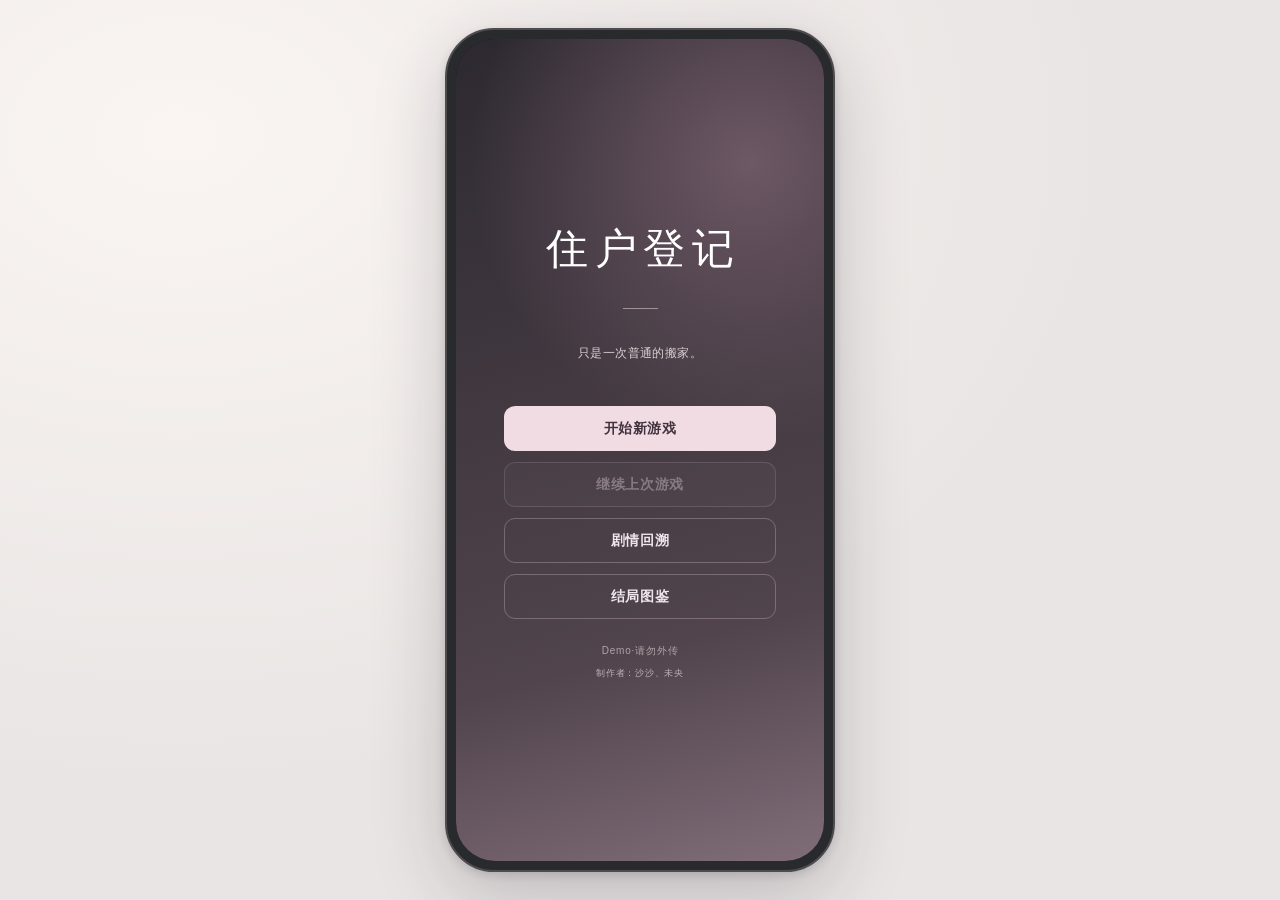
<file: index.html>
<!doctype html>
<html lang="zh-CN">
<head>
  <meta charset="UTF-8" />
  <meta name="viewport" content="width=device-width, initial-scale=1, viewport-fit=cover, maximum-scale=1, user-scalable=no" />
  <meta name="theme-color" content="#f6e5e5" />
  <meta name="apple-mobile-web-app-capable" content="yes" />
  <meta name="apple-mobile-web-app-status-bar-style" content="default" />
  <title>住户登记 · Day 1—2 测试预览</title>
  <link rel="preload" as="image" type="image/webp" href="game/assets/plate_loose.webp">
  <link rel="preload" as="image" type="image/webp" href="game/assets/foyer_closed.webp">
  <link rel="preload" as="image" type="image/webp" href="game/assets/foyer_ajar.webp">
  <link rel="preload" as="image" href="game/assets/gallery/工单截图.png">
  <link rel="preload" as="image" href="game/assets/boxes.svg">
  <link rel="preload" as="image" href="game/assets/door.svg">
  <link rel="preload" as="image" href="game/assets/meal.svg">
  <link rel="stylesheet" href="game/css/styles.css?v=20261028v20">
  <link rel="stylesheet" href="game/css/day1.css?v=20261028v20">
  <link rel="stylesheet" href="game/css/archive.css?v=20261028v20">
  <link rel="stylesheet" href="game/css/night.css?v=20261028v20">
  <link rel="stylesheet" href="game/css/day2.css?v=20261028v20">
</head>
<body>
  <div class="outer">
    
    <main class="phone" id="phone" aria-label="模拟手机游戏">
      <div class="camera-pill" aria-hidden="true"></div>
      <div class="phone-screen" id="phone-screen">
        <header class="statusbar" id="statusbar" style="display:none" aria-hidden="true"><span id="status-time">20:16</span><div class="status-icons"><svg viewBox="0 0 24 16" width="21" height="14"><path d="M1 14h3V9H1zm5 0h3V6H6zm5 0h3V3h-3zm5 0h3V0h-3z" fill="currentColor"/></svg><svg viewBox="0 0 20 16" width="20" height="14"><path d="M1 5C6 0 14 0 19 5L17 7C13 3 7 3 3 7zM5 9c3-3 7-3 10 0l-2 2c-2-2-4-2-6 0zm5 6-2-2c1.1-1.3 2.9-1.3 4 0z" fill="currentColor"/></svg><svg viewBox="0 0 28 14" width="27" height="14"><rect x="1" y="1" width="23" height="12" rx="3" fill="none" stroke="currentColor" stroke-width="1.4"/><rect x="3.5" y="3.5" width="17" height="7" rx="1.5" fill="currentColor"/><rect x="25" y="5" width="2" height="4" rx="1" fill="currentColor"/></svg></div></header>
        <div id="view" class="view"><div class="cover-game"><h1>正在进入游戏</h1><p>如果画面长时间停留在这里，请换用 Chrome 或 Edge 打开。</p></div></div>
        <div id="toast" class="toast" role="status" aria-live="polite"></div>
        <div id="overlay-root"></div>
        <button class="home-gesture" id="home-gesture" aria-label="返回桌面"><span></span></button>
      </div>
    </main>
    
  </div>
  <script src="game/js/story_fallback.js?v=20261028v20"></script>
  <script src="game/js/audio.js?v=20261028v20"></script>
  <script src="game/js/game.js?v=20261028v20"></script>
  <script src="game/js/day1.js?v=20261028v20"></script>
  <script src="game/js/archive.js?v=20261028v20"></script>
  <script src="game/js/night.js?v=20261028v20"></script>
  <script src="game/js/day2.js?v=20261028v20"></script>
  <script src="game/js/language.js?v=20261028v20"></script>
  <script src="game/js/locale.js?v=20261028v20"></script>
</body>
</html>
</file>
<file: game/css/styles.css>
:root{font-family:-apple-system,BlinkMacSystemFont,"SF Pro Display","PingFang SC","Microsoft Yahei",sans-serif;color:#202326;--green:#07b85d;--border:#e7e8e9;--text2:#9a9da3;--wash:#f5f5f5;--pink:#efbbc4}*{box-sizing:border-box}html,body{margin:0;height:100%;width:100%;overflow:hidden}body{background:radial-gradient(ellipse at 14% 15%,#faf5f2,transparent 60%),#e9e5e4}body[data-theme="dark"]{--wash:#17191e;--card:#24262d;--ink:#f0f0f3;--border:#363941;--text2:#a9aab3}button,input,textarea{font:inherit}button{border:0;cursor:pointer}button:focus-visible{outline:2px solid #b7788c;outline-offset:-2px}.outer{height:100%;width:100%;display:flex;align-items:center;justify-content:center;gap:6vw}.preview-side{display:none!important;width:220px;color:#9c8185}.preview-side span{font-size:10px;letter-spacing:.25em;font-weight:700}.preview-side h1{font-size:31px;font-weight:600;line-height:1.5;letter-spacing:-1px;color:#604d55;margin:22px 0}.preview-side p{font-size:13px;line-height:2;color:#977c84}.right-side{align-self:flex-end;margin-bottom:13vh}.right-side small{display:block;font-size:11px;line-height:1.9;color:#b1a2a6;margin-top:18px}.phone{position:relative;width:390px;height:min(844px,94vh);flex:none;padding:9px;background:#292a2d;border:2px solid #4f4c4e;border-radius:49px;box-shadow:0 35px 85px #362c3535,0 4px 11px #241c2730;overflow:hidden}.phone:before{content:"";position:absolute;right:-3px;top:175px;height:86px;width:3px;background:#5c585b;border-radius:0 4px 4px 0}.phone-screen{position:relative;width:100%;height:100%;border-radius:39px;overflow:hidden;background:#fff}.camera-pill{position:absolute;top:18px;left:50%;transform:translateX(-50%);width:106px;height:28px;background:#242326;border-radius:30px;z-index:50;pointer-events:none}.statusbar{position:absolute;inset:0 0 auto 0;height:53px;display:flex;align-items:flex-start;padding:15px 25px 0 32px;justify-content:space-between;z-index:24;font-size:13px;font-weight:700;letter-spacing:-.1px;pointer-events:none}.status-icons{display:flex;align-items:center;gap:5px;height:15px}.view{position:absolute;inset:0;overflow:hidden;background:#f6f6f6}.home-gesture{position:absolute;bottom:0;left:0;width:100%;height:25px;background:transparent;z-index:23;display:flex;align-items:center;justify-content:center;padding:0}.home-gesture span{width:116px;height:4px;background:#2229;border-radius:50px;transition:background .2s}.home-gesture.light span{background:#fff9}.screen{height:100%;width:100%;padding-top:53px;padding-bottom:22px;display:flex;flex-direction:column;overflow:hidden}.scroll{flex:1;overflow-y:auto;min-height:0;overscroll-behavior:contain;scrollbar-width:none}.scroll::-webkit-scrollbar{display:none}.svg-icon{display:inline-flex;width:24px;height:24px;align-items:center;justify-content:center;vertical-align:middle}.svg-icon svg{width:100%;height:100%;stroke:currentColor;stroke-width:1.8;fill:none;stroke-linecap:round;stroke-linejoin:round}.home-screen{background:radial-gradient(ellipse at 30% 6%,#fff5ec 0%,transparent 49%),radial-gradient(ellipse at 85% 52%,#f9d7d2 0%,transparent 54%),linear-gradient(152deg,#f8e9e9 0%,#edc6cd 57%,#cbafcf 100%);color:#463a43}.home-orb{pointer-events:none;position:absolute;top:24%;right:-63px;width:248px;height:248px;background:linear-gradient(110deg,#ffffff71,#fbe3e680);filter:blur(1px);border-radius:50%;box-shadow:inset 11px 16px 43px #fff8,0 17px 50px #d98b9b30}.home-content{position:relative;z-index:1;padding:28px 20px 0;display:flex;flex-direction:column;height:100%}.home-clock{font-size:67px;font-weight:300;letter-spacing:-3px;line-height:1; margin-left:4px;margin-top:0}.home-date{font-size:14px;margin:11px 0 26px 8px;opacity:.75;letter-spacing:.06em}.home-card{width:100%;text-align:left;background:#ffffff94;backdrop-filter:blur(18px);border:1px solid #ffffffac;border-radius:17px;padding:13px 15px;color:#65535a;box-shadow:0 8px 19px #86697513}.home-card-top{display:flex;justify-content:space-between;gap:10px;font-size:11px;font-weight:600;align-items:center}.home-card-top span:last-child{opacity:.64;font-weight:400}.home-card-body{font-size:13px;font-weight:600;margin:7px 0 4px}.home-card-sub{font-size:12px;white-space:nowrap;text-overflow:ellipsis;overflow:hidden;opacity:.82}.apps-grid{display:grid;grid-template-columns:repeat(4,minmax(0,1fr));row-gap:25px;column-gap:10px;margin-top:35px}.app-launch{background:transparent;display:flex;flex-direction:column;align-items:center;gap:6px;min-width:0;color:#473c48;padding:0}.app-launch .app-label{font-size:11px;font-weight:500;text-shadow:0 1px 3px #fff4}.app-icon{position:relative;border-radius:15px;height:57px;width:57px;display:flex;align-items:center;justify-content:center;background:#fff;box-shadow:0 5px 12px #5c43551b}.app-icon .svg-icon{width:31px;height:31px}.app-icon .svg-icon svg{stroke-width:1.7}.app-icon.wechat{background:#27c164;color:white}.app-icon.gallery{background:linear-gradient(135deg,#ffd3b6,#f9b4d4);color:white}.app-icon.phoneicon{background:#59cb80;color:white}.app-icon.smsicon{background:#65b7e7;color:white}.app-icon.notesicon{background:#fff7dc;color:#ddad48}.app-icon.property{background:#fbf2ea;color:#bf7775}.app-icon.settings{background:#b5aec1;color:white}.app-dot{position:absolute;top:-5px;right:-4px;background:#f35461;color:white;min-width:18px;height:18px;padding:0 5px;display:flex;align-items:center;justify-content:center;border-radius:999px;font-size:10px;font-weight:700;border:2px solid #f7dce1;line-height:1}.dock{margin-top:auto;margin-bottom:13px;padding:11px 12px;display:flex;justify-content:space-around;align-items:center;background:#ffffff7e;border:1px solid #fff8;backdrop-filter:blur(12px);border-radius:23px}.dock .app-launch .app-label{display:none}.dock .app-icon{height:56px;width:56px}.page-head{flex:none;display:flex;align-items:center;justify-content:space-between;height:52px;padding:0 16px;background:#f6f6f6;border-bottom:1px solid #ececec}.page-head h2{font-size:17px;font-weight:600;margin:0}.page-head h2 small{font-size:13px;font-weight:400;color:#999}.head-left,.head-right{display:flex;align-items:center;gap:13px}.back-btn,.icon-btn{width:30px;height:34px;padding:0;display:flex;justify-content:center;align-items:center;background:transparent;color:#2f3136}.head-left .back-btn{margin-left:-9px}.wh-head{background:#f6f6f6}.search-bar{border-radius:8px;background:#ededed;color:#999;height:35px;display:flex;align-items:center;justify-content:center;gap:6px;font-size:13px;margin:9px 11px 13px}.search-input{width:100%;background:transparent;border:0;outline:0;color:#333;text-align:left;font-size:13px}.list-group{background:#fff;margin-bottom:8px}.chat-item{width:100%;background:#fff;display:flex;align-items:center;text-align:left;gap:12px;padding:12px 14px 12px 16px;min-height:73px}.chat-item+.chat-item{border-top:1px solid #f2f2f2}.avatar{width:48px;height:48px;flex:none;border-radius:7px;background:#dfb2a8;display:flex;justify-content:center;align-items:center;color:white;font-size:19px;font-weight:500;overflow:hidden}.avatar.sm{width:37px;height:37px;font-size:14px}.avatar.lg{width:63px;height:63px;font-size:23px}.avatar .avat-portrait{width:100%;height:100%;border-radius:inherit;display:block}.avatar .avat-portrait:before{left:50%;top:20%;width:28%;height:29%;transform:translateX(-50%)}.avatar .avat-portrait:after{left:50%;bottom:4%;width:66%;height:42%;transform:translateX(-50%);border-radius:56% 56% 35% 35%}.avatar.sm .avat-portrait:before{top:18%}.avatar.sm .avat-portrait:after{bottom:3%}.avatar.lg .avat-portrait:after{bottom:5%}.avatar.group-av{background:#a9c0ab;position:relative;color:transparent}.avatar.group-av:before{display:none}.avatar.group-av span{display:none}.avatar.house{background:#eee2d5;color:#ae8173}.avatar.mom{background:linear-gradient(135deg,#dbbbbe,#cf93a3)}.avatar.friend{background:linear-gradient(135deg,#93cdbd,#65a1a0)}.avatar.renter{background:linear-gradient(135deg,#c4badd,#9d9bbf)}.avatar.systemav{background:#40bb83}.chat-meta{min-width:0;flex:1}.chat-meta-top{display:flex;justify-content:space-between;align-items:center;gap:9px}.chat-title{font-size:15px;font-weight:500;overflow:hidden;text-overflow:ellipsis;white-space:nowrap}.chat-time{flex:none;color:#b3b3b3;font-size:10px}.chat-snippet{color:#a2a3a6;margin-top:7px;font-size:12px;white-space:nowrap;text-overflow:ellipsis;overflow:hidden}.chat-unread{background:#f25b64;color:white;border-radius:12px;min-width:17px;height:17px;display:inline-flex;align-items:center;justify-content:center;padding:0 4px;font-size:10px;margin-left:6px}.bottom-tabs{display:grid;grid-template-columns:repeat(4,1fr);background:#fafafa;flex:none;border-top:1px solid #ddd;height:60px}.tab{display:flex;align-items:center;justify-content:center;flex-direction:column;gap:3px;background:transparent;color:#8a8d90;font-size:10px}.tab.active{color:#07ae5b}.tab .svg-icon{width:23px;height:23px}.contact-letter{padding:9px 18px 5px;color:#919195;font-size:12px}.contact-row{display:flex;align-items:center;width:100%;gap:12px;text-align:left;background:#fff;padding:10px 15px;border-bottom:1px solid #f3f3f3}.contact-row span:last-child{font-size:14px}.moment-head{height:155px;background:linear-gradient(135deg,#e7cfcb,#c8b8bf 75%);position:relative;display:flex;align-items:center;justify-content:flex-end;padding:17px;gap:10px}.moment-head strong{color:white;text-shadow:0 1px 5px #634d58;font-size:14px}.moment-feed{background:#fff;padding:17px 15px;display:flex;gap:12px;border-bottom:1px solid #f1f1f1}.moment-body{flex:1;min-width:0}.moment-body strong{font-size:14px;color:#607799}.moment-body p{font-size:13px;line-height:1.65;margin:7px 0;color:#333}.moment-body small{font-size:10px;color:#b1b1b1}.moment-image{width:80px;height:76px;border-radius:4px;margin:7px 0;background:linear-gradient(170deg,#e4dddc,#bcbcbf);display:flex;align-items:center;justify-content:center;color:#fff;font-size:11px}.me-card{background:#fff;margin-bottom:8px;padding:21px 20px;display:flex;align-items:center;gap:15px}.me-card h2{font-size:17px;margin:0 0 5px}.me-card p{font-size:12px;color:#a4a4a4;margin:0}.menu-row{width:100%;padding:14px 19px;background:white;display:flex;align-items:center;text-align:left;gap:13px;font-size:14px;border-bottom:1px solid #f4f4f4}.menu-row .svg-icon{color:#7287aa;width:22px;height:22px}.menu-row .right-chev{margin-left:auto;color:#aaa}.chat-screen{background:#ededed}.chat-messages{padding:14px 13px 30px;display:flex;flex-direction:column;gap:16px}.day-divide{text-align:center;font-size:10px;color:#a3a3a3;margin:3px 0 0}.sys-msg{max-width:96%;margin:0 auto;text-align:center;color:#a4a4a4;font-size:11px;line-height:1.6}.msg-row{display:flex;align-items:flex-start;gap:9px}.msg-row.mine{flex-direction:row-reverse}.msg-bubble-wrap{max-width:76%;display:flex;flex-direction:column;gap:4px}.msg-name{font-size:10px;color:#989898;padding-left:2px}.msg-bubble{background:#fff;border-radius:6px;padding:10px 12px;font-size:14px;line-height:1.56;word-break:break-word;white-space:pre-line;box-shadow:0 1px 1px #3331;position:relative}.mine .msg-bubble{background:#91e56c}.msg-bubble:after{content:"";position:absolute;top:13px;left:-6px;border-right:6px solid white;border-top:5px solid transparent;border-bottom:5px solid transparent}.mine .msg-bubble:after{left:auto;right:-6px;border-right:0;border-left:6px solid #91e56c}.chat-pinned{background:#fff5cf;color:#806e50;padding:10px 14px;font-size:11px;line-height:1.5;display:flex;align-items:center;gap:7px;cursor:pointer;border-bottom:1px solid #eadfbf}.chat-pinned .svg-icon{width:16px;height:16px;flex:none}.chat-compose{min-height:58px;background:#f6f6f6;border-top:1px solid #dfdfdf;padding:8px 13px;display:flex;align-items:center;gap:8px}.chat-compose input{background:#fff;flex:1;min-width:0;border:none;border-radius:5px;padding:10px 12px;font-size:13px;outline:none;color:#aaa}.chat-compose .svg-icon{width:25px;height:25px;color:#5c5d60}.reply-area{background:#f7f7f7;padding:10px 12px 3px;border-top:1px solid #dedede}.reply-hint{font-size:10px;color:#989898;padding:0 4px 7px}.reply-option{display:block;background:white;color:#434648;width:100%;padding:10px 12px;border:1px solid #e5e5e5;border-radius:7px;margin:0 0 6px;font-size:12px;text-align:left;line-height:1.5}.reply-option:active{background:#e9f8ef}.muted-tip{text-align:center;font-size:11px;color:#b0b0b0;margin:6px 0}.app-white{background:#fff}.app-header{height:50px;flex:none;display:flex;align-items:center;padding:0 14px;border-bottom:1px solid #f2f2f2;gap:8px;background:white}.app-header h2{font-size:16px;font-weight:600;flex:1;text-align:center;margin:0}.app-header .icon-btn{flex:0 0 30px}.app-header .right-space{width:30px}.mini-scroll{background:#f6f5f3}.mini-cover{background:linear-gradient(120deg,#e8c9c4,#e3d4c6);padding:26px 22px 31px;color:#6a5355}.mini-cover small{font-size:11px;letter-spacing:.1em}.mini-cover h2{margin:10px 0 4px;font-size:26px;font-weight:500}.mini-cover p{font-size:12px;margin:0;opacity:.8}.mini-pad{padding:0 14px 18px}.residence-card{background:#fff;border-radius:13px;padding:17px 18px;margin-top:-16px;position:relative;box-shadow:0 6px 24px #4d30280d}.tiny-title{font-size:11px;color:#a7a1a1}.residence-card h3{font-weight:600;margin:9px 0 6px;font-size:22px}.residence-card p{font-size:12px;color:#969090;margin:0}.verified{border-radius:14px;background:#eaf7ee;color:#58a477;font-size:10px;padding:4px 7px}.mini-card{margin-top:14px;background:white;border-radius:12px;padding:15px}.mini-card .section-title{font-size:14px;font-weight:600;margin-bottom:10px}.mini-grid{display:grid;grid-template-columns:repeat(4,1fr);gap:5px}.mini-tool{background:transparent;display:flex;align-items:center;flex-direction:column;gap:7px;padding:6px 0;color:#3e4144;font-size:11px}.mini-tool .tool-icon{height:42px;width:42px;border-radius:13px;display:flex;align-items:center;justify-content:center;background:#f4eee9;color:#ab8278}.mini-tool .svg-icon{width:21px;height:21px}.mini-notice{display:flex;align-items:center;gap:10px;background:transparent;width:100%;text-align:left;border-top:1px solid #f4f2f0;padding:10px 0}.mini-notice b{font-weight:500;flex:1;font-size:12px}.mini-notice small{font-size:10px;color:#aaa}.mini-notice .svg-icon{color:#b3b3b3;width:15px;height:15px}.doc-screen{background:#f8f8f8}.doc-section{background:#fff;margin:12px 12px 0;padding:19px;border-radius:12px}.doc-title{font-size:19px;font-weight:600;line-height:1.4;margin:0 0 9px}.doc-date{font-size:11px;color:#aaa;margin:0 0 15px}.doc-content{font-size:13px;line-height:1.95;white-space:pre-line;color:#454545}.info-row{display:flex;align-items:center;justify-content:space-between;padding:14px 0;border-bottom:1px solid #eee;font-size:13px}.info-row:last-child{border-bottom:0}.info-row span:first-child{color:#888}.info-row span:last-child{font-weight:500}.log-item{display:flex;gap:12px;padding:15px 17px;border-bottom:1px solid #efefef;background:#fff}.log-line{width:7px;position:relative;flex:none}.log-line:before{content:"";position:absolute;top:4px;left:0;width:7px;height:7px;border-radius:50%;background:#75b899}.log-info{flex:1}.log-info strong{font-size:13px;font-weight:500}.log-info p{font-size:11px;margin:6px 0 0;color:#999}.log-time{font-size:10px;color:#aaa}.log-item.anomaly{background:#fffaf8}.log-item.anomaly .log-line:before{background:#d88989}.anomaly-label{color:#c87977!important;font-size:11px}.empty-state{display:flex;justify-content:center;align-items:center;flex:1;color:#a3a3a3;font-size:12px;padding:20px;text-align:center;line-height:1.8}.gallery-grid{padding:13px;display:grid;grid-template-columns:repeat(3,1fr);gap:5px;align-content:start;background:#fff}.photo-item{border:0;background:#e4dcda;aspect-ratio:1;overflow:hidden;padding:0}.photo-item svg{width:100%;height:100%}.photo-detail{background:#151515;color:#fff;display:flex;align-items:center;justify-content:center;flex:1;padding:14px}.photo-detail svg{max-width:100%;max-height:100%;width:100%}.photo-caption{background:#191919;color:#cfcfcf;text-align:center;font-size:12px;padding:10px 15px}.phone-log{background:#fff}.phone-row{padding:13px 20px;border-bottom:1px solid #eee;display:flex;align-items:center;justify-content:space-between;background:#fff;text-align:left;width:100%}.phone-row strong{font-size:14px;font-weight:500}.phone-row small{display:block;font-size:11px;color:#aaa;margin-top:5px}.phone-row .call-icon{color:#6abb87}.sms-row{display:flex;gap:11px;width:100%;padding:15px;background:#fff;border-bottom:1px solid #f1f1f1;text-align:left}.sms-text{flex:1;min-width:0}.sms-text b{font-weight:500;font-size:14px}.sms-text p{font-size:12px;color:#999;white-space:nowrap;text-overflow:ellipsis;overflow:hidden;margin:6px 0 0}.sms-text small{color:#aaa;font-size:10px}.note-row{padding:15px 19px;background:#fff;width:100%;text-align:left;border-bottom:1px solid #eee}.note-row strong{font-size:15px}.note-row p{font-size:12px;color:#999;margin:5px 0}.note-textarea{width:100%;height:100%;padding:16px;border:0;resize:none;outline:none;color:#444;line-height:1.8;font-size:15px}.modal-scrim{position:absolute;inset:0;background:#0006;z-index:32;display:flex;align-items:center;justify-content:center;padding:24px}.dialog{width:100%;background:#fff;border-radius:14px;overflow:hidden;box-shadow:0 12px 40px #0003}.dialog h3{margin:0;padding:22px 18px 6px;text-align:center;font-size:16px}.dialog p{padding:0 19px 15px;line-height:1.7;text-align:center;color:#777;font-size:13px;white-space:pre-line}.dialog input{width:calc(100% - 36px);margin:0 18px 15px;padding:11px 12px;border:1px solid #e4e4e4;border-radius:6px;outline-color:#88c69f}.dialog-actions{border-top:1px solid #eee;display:flex}.dialog-actions button{background:white;padding:14px 5px;flex:1;font-size:14px;color:#454545}.dialog-actions button+button{border-left:1px solid #eee;color:#16ac60;font-weight:600}.toast{position:absolute;z-index:43;left:50%;top:80px;transform:translateX(-50%) translateY(-7px);background:#333d;color:#fff;border-radius:10px;padding:12px 15px;min-width:180px;max-width:85%;text-align:center;opacity:0;pointer-events:none;font-size:12px;line-height:1.6;transition:opacity .2s,transform .2s}.toast.show{opacity:1;transform:translateX(-50%) translateY(0)}.setting-help{font-size:12px;color:#999;line-height:1.9;padding:14px 19px}.fineprint{font-size:11px;color:#a5a5a5;text-align:center;padding:19px 24px;line-height:1.8}.group-panel{padding:18px;background:white}.group-panel .members{display:grid;grid-template-columns:repeat(5,1fr);gap:12px 5px;margin:16px 0}.group-member{display:flex;align-items:center;flex-direction:column;gap:5px;font-size:10px;color:#8c8c8c}.group-member .avatar{width:42px;height:42px;font-size:15px}.filter-chip{font-size:11px;background:#f1ecea;border-radius:16px;padding:5px 10px;color:#8f7776}@media(max-width:1050px){.preview-side{display:none}}@media(max-width:520px){html,body{height:100dvh;background:#fff}.outer{display:block;width:100%;height:100%;}.phone{width:100%;height:100dvh;border:0;border-radius:0;padding:0;box-shadow:none;background:transparent}.phone:before,.camera-pill{display:none}.phone-screen{border-radius:0}.statusbar{padding-top:calc(13px + env(safe-area-inset-top) / 3);height:calc(49px + env(safe-area-inset-top) / 3)}.screen{padding-top:calc(49px + env(safe-area-inset-top) / 3);padding-bottom:max(21px,env(safe-area-inset-bottom))}.home-gesture{height:max(22px,env(safe-area-inset-bottom))}.home-content{padding-top:24px}}@media(max-height:730px){.home-clock{font-size:57px}.home-date{margin-bottom:17px}.apps-grid{margin-top:22px;row-gap:15px}.app-icon{width:51px;height:51px}.dock .app-icon{width:49px;height:49px}}
.wechat-tabs{display:flex;background:#fafafa;border-top:1px solid #ddd;padding:9px 0}.wechat-tabs button{flex:1;background:transparent;color:#777;font-size:12px}.floating-guide{padding:8px 12px;text-align:right;background:#ededed}.guide-button{background:#208e69;color:white;border-radius:20px;padding:11px 16px;font-size:12px;box-shadow:0 3px 12px #0002}.member-alert{background:#fff0eb;border:1px solid #f0cac2;color:#9d5650;padding:13px;font-size:12px;line-height:1.8;margin:12px 0}.big-button{width:100%;padding:14px;border-radius:12px;background:#29262b;color:white;font-size:14px;font-weight:500;margin-top:18px}.ghost-button{background:transparent;color:#666;padding:14px}.title-screen{background:linear-gradient(155deg,#f3e5e1 0%,#eed6d7 40%,#bfb2be 100%);justify-content:center}.title-wrap{text-align:center;padding:24px 32px;color:#453c45}.title-wrap .day-kicker{font-size:10px;letter-spacing:3px;color:#8c7685}.title-wrap .title-icon{font-size:80px;line-height:1.8;color:#7e6573}.title-wrap h1{font-size:35px;letter-spacing:4px;font-weight:500;margin:0 0 20px}.title-wrap p{font-size:13px;line-height:2.3}.title-buttons{margin:55px 0 45px}.title-wrap small{font-size:10px;color:#8a7b83}.warning-screen{background:#16191e;color:#f2f0ef;justify-content:center}.warning-wrap{padding:35px}.warning-symbol{border:1px solid #ae8484;border-radius:50%;font-size:31px;color:#dcbab6;width:53px;height:53px;text-align:center;line-height:50px;margin-bottom:32px}.warning-wrap h1{font-size:24px;font-weight:500}.warning-wrap p{font-size:13px;color:#b1b3bb;line-height:2.1;margin:22px 0}.warning-wrap .big-button{background:#d6c2c2;color:#222;margin-top:40px}.day-screen{justify-content:center;background:#131619;color:#eee}.day-screen-content{padding:36px}.day-screen-content span{font-size:11px;letter-spacing:3px;color:#8b999d}.day-screen-content h1{font-size:56px;font-weight:300;letter-spacing:2px;margin:20px 0 0}.day-screen-content p{color:#a1a5a8;font-size:13px}.day-line{height:1px;background:#4c5659;margin:43px 0}.day-screen-content .narrative{line-height:2.5;margin-bottom:36px}.day-screen .big-button{background:#d7d9d8;color:#252525}
.intro-overlay{position:absolute;inset:0;background:linear-gradient(153deg,#282b35,#353a44 55%,#4c424c);color:#eee;display:flex;flex-direction:column;justify-content:center;align-items:center;text-align:center;padding:35px 28px 55px;gap:21px}.intro-small{font-size:10px;letter-spacing:.22em;color:#b7abb3}.intro-title{font-size:36px;letter-spacing:.16em;font-weight:300}.intro-sub{color:#bbb4bd;font-size:12px;line-height:1.9}.intro-line{width:34px;height:1px;background:#b8a9b3;margin:7px}.intro-quote{font-size:13px;color:#e1d4d9;line-height:2.1}.intro-start{width:100%;background:#f4d8dd;color:#413b40;padding:15px;border-radius:7px;font-size:14px;margin-top:18px}.intro-overlay>p{font-size:11px;line-height:2.1;color:#b6adb5}.caution{align-items:stretch;text-align:left;gap:13px}.caution h1{font-size:28px;font-weight:400;margin:10px 0}.caution p{font-size:13px;line-height:2.05;color:#ddd1da;margin:0}.day-title h1{font-family:Georgia,serif;font-size:68px;letter-spacing:.06em;font-weight:400;margin:0}.avatar.ghost{background:#0c0c0e;border:1px solid #1c1c1c}.msg-bubble.rule{border-left:3px solid #252525}.mini-tool{background:#f8f2ed;border-radius:9px;padding:12px 3px;font-size:11px}.mini-tool:hover,.reply-option:hover{background:#edf8f0}
.cover-game{height:100%;background:linear-gradient(160deg,#292733,#4f414a 65%,#87727b);color:#fff;display:flex;flex-direction:column;justify-content:center;align-items:center;padding:55px 34px;text-align:center}.cover-game h1{font-weight:450;font-size:40px;letter-spacing:.11em;margin:15px 0 25px}.cover-game p{font-size:13px;line-height:2.25;color:#ede5e9;max-width:280px}.cover-game small{color:#e3d4d6a8;margin-top:25px;font-size:10px;letter-spacing:.08em}.cover-supra{font-size:10px;letter-spacing:.28em;color:#ecd3d8b8}.cover-drawing{font-size:85px;letter-spacing:-.22em;opacity:.4;margin:22px 0}.cover-drawing span{font-size:54px}.cover-game.warning{background:linear-gradient(160deg,#302b31,#494447)}.cover-game.warning h1{font-size:27px;letter-spacing:.06em}.cover-game.chapter{background:linear-gradient(160deg,#292d39,#4f4f5a)}.cover-game.chapter h1{font-size:60px;letter-spacing:0;font-weight:300}.primary{width:100%;background:#f3dbdf;color:#44343e;padding:15px 20px;border-radius:12px;font-size:14px;font-weight:600;margin-top:30px}.hint-bottom{padding:10px 15px 27px;background:#fff}.hint-bottom .primary{margin:0}.avatar[style*="080808"]{border:1px solid #363636}


/* Resident Registration · visual revision */
.cover-game.title-cover{justify-content:center;background:radial-gradient(circle at 80% 15%,#6d5865 0%,transparent 37%),linear-gradient(165deg,#2d2931 0%,#51444c 72%,#806d79 100%)}
.title-cover .cover-supra{margin-bottom:54px;letter-spacing:.35em}
.title-cover .game-title{margin:0;font-size:42px;font-weight:440;letter-spacing:.16em;text-indent:.16em;line-height:1.4}
.title-cover .game-title-rule{height:1px;background:#dbcbd096;width:35px;margin:30px auto 20px}
.title-cover .game-brief{font-size:12px;color:#ddcfd4;line-height:2.1;letter-spacing:.04em}
.title-cover .title-start{margin-top:76px;border:1px solid #e2cbd5;background:#ebd9de;color:#423640;border-radius:7px;padding:16px 35px;width:min(100%,250px);font-weight:600;font-size:14px;letter-spacing:.11em;transition:transform .15s}
.title-cover .title-start:active{transform:scale(.98)}
.title-cover small{margin-top:25px}
.profile-screen{height:100%;width:100%;overflow-y:auto;overscroll-behavior:contain;background:linear-gradient(157deg,#f9f4f1,#f0e3e6 70%,#e7d7df);color:#4b4149}
.profile-content{padding:72px 27px 42px;min-height:100%;display:flex;flex-direction:column;align-items:stretch}
.profile-kicker{font-size:10px;color:#977f8d;letter-spacing:.21em;font-weight:600}
.profile-content h1{font-size:29px;font-weight:500;margin:16px 0 7px;letter-spacing:.07em}
.profile-desc{font-size:12px;color:#97858d;margin:0 0 27px;line-height:1.85}
.profile-label{font-size:13px;color:#65535e;font-weight:600;margin:0 0 12px}
.avatar-choices{display:grid;grid-template-columns:repeat(3,minmax(0,1fr));gap:10px;margin-bottom:29px}
.avatar-choice{border:1px solid #dacdd2;border-radius:13px;padding:12px 5px 10px;background:#ffffff7a;display:flex;flex-direction:column;align-items:center;gap:7px;min-width:0;color:#6c6267;transition:background .15s,border-color .15s,transform .15s}
.avatar-choice.selected{background:#fff;border:2px solid #a07991;padding:11px 4px 9px;box-shadow:0 6px 15px #b5929d26;color:#423b43}
.avatar-choice:active{transform:scale(.98)}
.avatar-choice b{font-size:12px;font-weight:600}
.avatar-choice small{font-size:10px;color:#aa9da3}
.avat-portrait{width:62px;height:62px;position:relative;overflow:hidden;border-radius:50%;background:#d5b8c0;display:block}
.avat-portrait:before{content:"";position:absolute;left:23px;top:14px;width:16px;height:17px;background:#fff9;border-radius:50%}
.avat-portrait:after{content:"";position:absolute;left:12px;bottom:3px;width:38px;height:25px;background:#fff9;border-radius:55% 55% 36% 36%}
.avat-portrait.av2{background:#98bcb7}.avat-portrait.av3{background:#b5a4cb}
.avat-portrait.sm{height:35px;width:35px}.avat-portrait.sm:before{left:13px;top:7px;width:10px;height:11px}.avat-portrait.sm:after{left:7px;bottom:1px;width:22px;height:15px}
.avat-portrait.lg{width:62px;height:62px}
.profile-field{border:1px solid #dac9d1;border-radius:11px;padding:0 12px;background:#fff;display:flex;align-items:center;height:54px}
.profile-field input{min-width:0;flex:1;border:0;background:transparent;outline:0;font-size:16px;color:#4a3c43;letter-spacing:.03em}
.profile-field .count{font-size:11px;color:#a19aa1;white-space:nowrap}
.profile-tip{font-size:11px;color:#998b93;min-height:21px;margin:8px 1px 22px;line-height:1.65}
.profile-tip.invalid{color:#c25d70}
.profile-continue{margin-top:auto;background:#54414e;border-radius:9px;color:#fff;font-weight:600;letter-spacing:.1em;padding:15px 12px;min-height:52px;font-size:14px;box-shadow:0 7px 20px #90798523}
.profile-continue:disabled{opacity:.38;cursor:not-allowed;box-shadow:none}
.profile-footnote{text-align:center;color:#a99ba4;font-size:10px;margin-top:14px;line-height:1.7}
.cover-game.chapter{position:relative;align-items:flex-start;justify-content:center;text-align:left;padding:0 40px 0;background:linear-gradient(160deg,#292d39,#4f4f5a)}
.chapter .day-date{font-size:12px;letter-spacing:.18em;color:#bbbcc7;margin-top:10px}
.chapter .chapter-rule{width:39px;height:1px;background:#bfc1c7;opacity:.6;margin:30px 0 0}
.chapter .chapter-continue{position:absolute;right:28px;bottom:max(43px,calc(30px + env(safe-area-inset-bottom)));padding:12px 0 12px 16px;color:#ebdee4;background:transparent;border:0;border-radius:0;box-shadow:none;font-size:13px;letter-spacing:.11em;display:flex;align-items:center;gap:9px}
.chapter .chapter-continue span{font-size:21px;font-weight:300;transition:transform .2s}
.chapter .chapter-continue:active span{transform:translateX(5px)}
.cover-game.scene{align-items:stretch;justify-content:space-between;background:linear-gradient(165deg,#292f37,#35333b 64%,#50434b);text-align:left;padding:105px 32px 53px}
.scene .scene-top small{font-size:11px;letter-spacing:.24em;color:#ad9eaa}
.scene .scene-top h2{font-size:23px;font-weight:400;line-height:1.55;letter-spacing:.05em;margin:28px 0 24px}
.scene .scene-top p{color:#d9d1d7;font-size:13px;line-height:2.35;margin:0;max-width:290px}
.scene .phone-view-cta{display:flex;align-items:center;justify-content:space-between;width:100%;padding:18px 20px;background:transparent;color:#f8eff3;border:1px solid #bcaab7;border-radius:3px;letter-spacing:.12em;font-size:14px}
.scene .phone-view-cta span{font-size:22px;line-height:1}
.scene .phone-view-cta:active{background:#fff2}
@media(max-height:680px){.profile-content{padding-top:54px}.profile-desc{margin-bottom:16px}.avatar-choices{margin-bottom:17px}.avat-portrait{width:52px;height:52px}.avat-portrait:before{left:19px;top:11px}.avat-portrait:after{left:10px;width:33px}}



/* navigation clarity; no duplicate home dock */
.wechat-head{position:relative;justify-content:space-between;gap:8px}
.wechat-head h2{position:absolute;left:50%;transform:translateX(-50%);white-space:nowrap}
.nav-home-btn{position:relative;z-index:1;display:flex;align-items:center;gap:2px;background:transparent;color:#4b5960;font-size:13px;padding:8px 5px;margin-left:-6px;min-width:67px;white-space:nowrap}
.wechat-head>.icon-btn{margin-left:auto;position:relative;z-index:1}
.settings-scroll{background:#f4f4f5}
.settings-section{background:#fff;margin:12px 12px 0;padding:18px;border-radius:13px}
.settings-section h3{font-size:15px;font-weight:600;margin:0 0 11px}
.settings-subtitle{font-size:12px;color:#888;margin:-3px 0 14px}
.theme-toggle{display:grid;grid-template-columns:1fr 1fr;gap:10px}
.theme-option{display:flex;align-items:center;justify-content:center;gap:7px;background:#f5f5f5;border:1px solid #e6e6e6;color:#4b4b51;border-radius:10px;padding:14px 4px;font-size:13px}
.theme-option.selected{background:#f2e8ed;border-color:#ab8192;color:#6b495c;font-weight:600;box-shadow:inset 0 0 0 1px #ab8192}
.theme-symbol{font-size:20px;line-height:1}
.settings-foot{padding:15px 23px 35px}
.restart-btn{background:#fff;border-radius:10px;border:1px solid #e7dddd;padding:13px 18px;width:100%;font-size:13px;color:#aa5e68}
/* all phone application surfaces can switch mode; cinematic intro screens stay fixed */
body[data-theme="dark"] .phone-screen,body[data-theme="dark"] .view,body[data-theme="dark"] .screen{background-color:#15171c;color:#e8e8ec}
body[data-theme="dark"] .home-screen{background:radial-gradient(ellipse at 27% 14%,#4b354b 0%,transparent 48%),radial-gradient(ellipse at 78% 64%,#303447 0%,transparent 53%),linear-gradient(145deg,#383144,#232632 75%,#1b202b);color:#faf4fc}
body[data-theme="dark"] .home-orb{background:linear-gradient(125deg,#ac879735,#f0b7cf14);box-shadow:inset 11px 16px 43px #fff1,0 17px 50px #110c211a}
body[data-theme="dark"] .home-card{background:#342e3db8;color:#f7e8ed;border-color:#7c697b88;box-shadow:0 5px 19px #1009194c}
body[data-theme="dark"] .home-card-top span:last-child{color:#ddc6d5}
body[data-theme="dark"] .app-launch{color:#f4e7f0}
body[data-theme="dark"] .app-launch .app-label{text-shadow:0 1px 3px #17141d}
body[data-theme="dark"] .page-head,body[data-theme="dark"] .app-header{background:#24252b;border-color:#373840;color:#ececf1}
body[data-theme="dark"] .page-head h2 small{color:#adb1b9}
body[data-theme="dark"] .back-btn,body[data-theme="dark"] .icon-btn,body[data-theme="dark"] .nav-home-btn{color:#ebeaf0}
body[data-theme="dark"] .scroll,body[data-theme="dark"] .mini-scroll,body[data-theme="dark"] .settings-scroll{background:#17191e;color:#ececf0}
body[data-theme="dark"] .list-group,body[data-theme="dark"] .chat-item,body[data-theme="dark"] .contact-row,body[data-theme="dark"] .me-card,body[data-theme="dark"] .menu-row,body[data-theme="dark"] .moment-feed,body[data-theme="dark"] .note-row,body[data-theme="dark"] .log-item,body[data-theme="dark"] .group-panel,body[data-theme="dark"] .doc-section,body[data-theme="dark"] .settings-section{background:#24262d;color:#f0f0f3}
body[data-theme="dark"] .chat-item+ .chat-item,body[data-theme="dark"] .contact-row,body[data-theme="dark"] .menu-row,body[data-theme="dark"] .note-row,body[data-theme="dark"] .log-item,body[data-theme="dark"] .moment-feed{border-color:#363941}
body[data-theme="dark"] .chat-title{color:#f1f1f3}
body[data-theme="dark"] .chat-snippet,body[data-theme="dark"] .chat-time,body[data-theme="dark"] .me-card p{color:#a9aab3}
body[data-theme="dark"] .search-bar{background:#32333b;color:#acaeb6}
body[data-theme="dark"] .bottom-tabs{background:#23252a;border-color:#393a43}
body[data-theme="dark"] .tab{color:#a5a7b0}
body[data-theme="dark"] .tab.active{color:#50cf8b}
body[data-theme="dark"] .chat-screen{background:#17191e}
body[data-theme="dark"] .chat-pinned{background:#524739;color:#f5dda7;border-color:#776147}
body[data-theme="dark"] .msg-name,body[data-theme="dark"] .day-divide,body[data-theme="dark"] .reply-hint{color:#a9acb5}
body[data-theme="dark"] .msg-bubble{background:#2b2f38;color:#f0f0f3;box-shadow:none}
body[data-theme="dark"] .msg-bubble:after{border-right-color:#2b2f38}
body[data-theme="dark"] .msg-row.mine .msg-bubble{background:#30634a;color:#fff}
body[data-theme="dark"] .msg-row.mine .msg-bubble:after{border-left-color:#30634a;border-right-color:transparent}
body[data-theme="dark"] .reply-area,body[data-theme="dark"] .chat-compose{background:#25272d;border-color:#383a42}
body[data-theme="dark"] .reply-option{background:#343640;color:#f0f0f3;border-color:#494b52}
body[data-theme="dark"] .reply-option:hover{background:#3c414c}
body[data-theme="dark"] .chat-compose input{background:#363943;color:#c5c5ca}
body[data-theme="dark"] .hint-bottom{background:#24262d}
body[data-theme="dark"] .group-panel .group-member{color:#c1c2c7}
body[data-theme="dark"] .doc-title,body[data-theme="dark"] .doc-content{color:#e6e6ea}
body[data-theme="dark"] .doc-date,body[data-theme="dark"] .info-row span:first-child{color:#a7a7af}
body[data-theme="dark"] .info-row{border-color:#393a43}
body[data-theme="dark"] .mini-scroll{background:#16181d}
body[data-theme="dark"] .mini-cover{background:linear-gradient(130deg,#6b555d,#504853);color:#f9e9ee}
body[data-theme="dark"] .residence-card,body[data-theme="dark"] .mini-card{background:#292a32;color:#ecebf1}
body[data-theme="dark"] .residence-card p,body[data-theme="dark"] .mini-notice small{color:#bbb9bf}
body[data-theme="dark"] .mini-tool{background:#35353c;color:#f1eff2}
body[data-theme="dark"] .mini-tool .tool-icon{background:#51414c;color:#e5bcca}
body[data-theme="dark"] .mini-notice{border-color:#424049;color:#f3f0f3}
body[data-theme="dark"] .log-item.anomaly{background:#3a2a2b}
body[data-theme="dark"] .theme-option{background:#333640;color:#d6d5dc;border-color:#484850}
body[data-theme="dark"] .theme-option.selected{background:#4b3c51;color:#f5dcef;border-color:#b38cae;box-shadow:inset 0 0 0 1px #b38cae}
body[data-theme="dark"] .settings-subtitle,body[data-theme="dark"] .fineprint{color:#b0adb7}
body[data-theme="dark"] .restart-btn{background:#30323a;color:#f2bac7;border-color:#45424b}
body[data-theme="dark"] .home-gesture span{background:#e9e6efad}
@media (max-width:420px){.settings-section{margin:11px 10px 0;padding:15px}}

.incoming-banner{position:absolute;z-index:100;top:56px;left:12px;right:12px;border:1px solid #fff9;border-radius:18px;text-align:left;background:#f8f8fbf2;box-shadow:0 12px 30px #0003;padding:12px 15px;display:flex;flex-direction:column;gap:4px;color:#23232a;font-size:13px;animation:bannerIn .26s ease-out}.incoming-banner b{display:flex;align-items:center;justify-content:space-between;font-size:12px;font-weight:700}.incoming-banner .banner-time{font-weight:500;color:#8a8d96;font-size:11px}.incoming-banner span{font-size:12px;color:#555;line-height:1.35}@keyframes bannerIn{from{opacity:0;transform:translateY(-20px)}to{opacity:1;transform:translateY(0)}}body[data-theme=dark] .incoming-banner{background:#303038;color:#eee}body[data-theme=dark] .incoming-banner span{color:#c6c6d0}body[data-theme=dark] .incoming-banner .banner-time{color:#b8bbca}

.group-member{border:0;font:inherit;text-align:center;cursor:pointer;background:none;color:inherit;padding:0}
.msg-row .avatar{flex-shrink:0;border:0;cursor:pointer;font:inherit}
.contact-profile-card{display:flex;align-items:center;gap:18px;padding:28px 20px;background:var(--surface,#fff);margin-top:10px}
.contact-profile-card h2{font-size:20px;margin:0 0 8px}
.contact-profile-card p{color:#999;font-size:12px;margin:5px 0}
.contact-friend-note{padding:24px 18px;color:#888;font-size:13px}

/* 微信人物资料／朋友圈（手机版优先） */
.avatar-tap{border:none; padding:0; cursor:pointer; flex-shrink:0; display:flex; align-items:center; justify-content:center; appearance:none; background:transparent;}
.avatar-tap:active{opacity:.65}
.member-tap{display:flex; flex-direction:column; align-items:center; gap:5px; min-width:0; padding:0; background:transparent; border:0; color:var(--ink,#292929); cursor:pointer; font-size:11px;}
.member-tap .avatar{flex-shrink:0;}
.member-tap span.member-name{font-size:10px;max-width:100%;display:block;overflow:hidden;text-overflow:ellipsis;white-space:nowrap;}
.profile-view,.friend-moments-view{height:100%;background:var(--wash,#f5f5f5);display:flex;flex-direction:column;}
.profile-card{padding:32px 21px 26px;display:flex;gap:19px;align-items:center;background:var(--card,#fff);}
.profile-avatar{width:72px;height:72px;flex-shrink:0;display:flex;align-items:center;justify-content:center}.profile-avatar .avatar{width:72px;height:72px;border-radius:9px;font-size:29px}.profile-avatar .avatar .avat-portrait:before{top:18%}.profile-avatar .avatar .avat-portrait:after{bottom:5%;width:68%;height:43%}
.profile-card h2{font-weight:650;font-size:20px;margin:0 0 9px;}
.profile-card p{margin:4px 0;font-size:12px;color:var(--text2,#888);}
.profile-section{margin-top:10px;background:var(--card,#fff);}
.profile-row{min-height:57px;width:100%;padding:15px 21px;background:none;border:none;display:flex;align-items:center;gap:15px;text-align:left;color:var(--ink,#222);font-size:14px;border-bottom:1px solid var(--border,#eee);}
.profile-row strong{min-width:56px;font-weight:500;}
.profile-row .preview{color:var(--text2,#999);flex:1;white-space:nowrap;overflow:hidden;text-overflow:ellipsis;font-size:12px;}
.profile-row .chevron{color:var(--text2,#999);}
.profile-row.locked{color:var(--text2,#999);cursor:default;}
.profile-action{display:block;width:calc(100% - 34px);margin:18px 17px 4px;border-radius:7px;padding:14px;border:0;color:white;background:#18b65e;font-size:15px;font-weight:600;}
.profile-action.secondary{background:var(--card,#fff);color:var(--ink,#555);}
.profile-note{font-size:12px;padding:12px 21px;color:var(--text2,#999);}
.moment-cover{padding:24px 20px;background:var(--card,#fff);border-bottom:1px solid var(--border,#eee);}
.moment-cover h2{font-size:20px;margin:0 0 6px;}
.moment-entry{margin:14px 12px;background:var(--card,#fff);padding:16px;border-radius:10px;display:flex;gap:12px;}
.moment-entry p{margin:8px 0;color:var(--ink,#333);font-size:14px;line-height:1.7;white-space:pre-wrap;}
.moment-entry small{color:var(--text2,#999);}
.moment-author{background:transparent;border:0;padding:0;cursor:pointer;text-align:left;font-size:14px;color:var(--ink,#222);font-weight:600;}
.dm-compose{flex-shrink:0;}
body[data-theme=dark] .profile-view,body[data-theme=dark] .friend-moments-view{background:#1b1b1d;}
body[data-theme=dark] .profile-card,body[data-theme=dark] .profile-section,body[data-theme=dark] .moment-cover,body[data-theme=dark] .moment-entry{background:#29292c;}
body[data-theme=dark] .profile-card h2,body[data-theme=dark] .profile-row,body[data-theme=dark] .moment-entry p,body[data-theme=dark] .moment-author,body[data-theme=dark] .member-tap{color:#f0f0f1;}
body[data-theme=dark] .profile-action.secondary{background:#35353a;color:#eee;}

.chat-avatar-wrap{position:relative;flex:none}.chat-avatar-wrap .avatar{display:flex}.chat-unread.badge-on-avatar{position:absolute;top:-4px;right:-4px;min-width:19px;height:19px;padding:0 5px;margin:0;border-radius:999px;font-size:10px;font-weight:700;box-shadow:0 1px 4px #0002}.app-icon.phoneicon .app-image{padding:8px}.app-icon.smsicon .app-image,.app-icon.gallery .app-image{padding:5px}.wechat-head h2{font-size:16px}.page-head.wechat-head .icon-btn:first-child{justify-content:flex-start;padding-left:2px;width:24px}.member-tap,.member-tap span.member-name{color:var(--ink,#292929)}body[data-theme=dark] .member-tap,body[data-theme=dark] .member-tap span.member-name{color:var(--ink,#f0f0f1)}body[data-theme=dark] .group-panel,body[data-theme=dark] .menu-row{background:var(--card,#24262d);color:var(--ink,#f0f0f3)}body[data-theme=dark] .group-panel{border-color:var(--border,#363941)}

/* 2026: finalized cohesive pastel desktop icon artwork */
.app-icon,.app-icon.wechat,.app-icon.gallery,.app-icon.phoneicon,.app-icon.smsicon,.app-icon.notesicon,.app-icon.property,.app-icon.settings{background:transparent!important;box-shadow:none!important}
.app-icon .app-image{display:block;width:100%;height:100%;object-fit:contain;border-radius:15px;pointer-events:none}

/* 提示页：正文在可用空间内垂直、水平居中，底部继续按钮不滚动。 */
.cover-game.warning{
  overflow:hidden;
  display:flex;flex-direction:column;align-items:stretch;justify-content:space-between;
  padding:clamp(64px,9.6dvh,94px) 29px max(32px,env(safe-area-inset-bottom));
  text-align:center;
}
.warning .warning-top{
  width:100%;flex:1 1 auto;min-height:0;
  display:flex;flex-direction:column;justify-content:center;align-items:center;
}
.warning .warning-top .cover-supra{
  font-size:9px;letter-spacing:.23em;text-align:center;margin:0 0 19px;
}
.cover-game.warning .warning-top h1{
  font-size:26px;font-weight:500;text-align:center;line-height:1.4;
  letter-spacing:.06em;margin:0 0 23px;
}
.warning-copy{width:100%;max-width:340px;margin:0 auto;}
.cover-game.warning .warning-copy p{
  max-width:100%;color:#c7c4cc;font-size:14px;line-height:1.76;
  text-align:center;margin:0 0 16px;letter-spacing:.01em;
}
.cover-game.warning .warning-copy p:last-child{margin-bottom:0;}
.warning .warning-bottom{
  width:100%;flex:0 0 auto;margin-top:0;padding-top:16px;
  display:flex;align-items:center;flex-direction:column;
}
.cover-game.warning .warning-bottom .primary{
  width:100%;margin:0;padding:13px 14px;border-radius:10px;font-size:13px;
}
.cover-game.warning .warning-bottom small{margin-top:12px;font-size:9px;line-height:1.4;}
@media(max-height:700px){
  .cover-game.warning{padding-top:62px;padding-bottom:max(24px,env(safe-area-inset-bottom));}
  .warning .warning-top .cover-supra{margin-bottom:13px;font-size:8px;}
  .cover-game.warning .warning-top h1{font-size:24px;margin-bottom:16px;}
  .cover-game.warning .warning-copy p{font-size:13px;line-height:1.59;margin-bottom:12px;}
  .warning .warning-bottom{padding-top:11px;}
  .cover-game.warning .warning-bottom .primary{padding:12px;}
  .cover-game.warning .warning-bottom small{margin-top:9px;}
}
@media(max-height:580px){
  .cover-game.warning{padding-top:54px;padding-bottom:max(15px,env(safe-area-inset-bottom));padding-left:24px;padding-right:24px;}
  .warning .warning-top .cover-supra{margin-bottom:9px;font-size:8px;}
  .cover-game.warning .warning-top h1{font-size:22px;margin-bottom:12px;}
  .cover-game.warning .warning-copy p{font-size:12.1px;line-height:1.49;margin-bottom:9px;}
  .warning .warning-bottom{padding-top:6px;}
  .cover-game.warning .warning-bottom .primary{padding:10px 12px;font-size:12px;}
  .cover-game.warning .warning-bottom small{margin-top:6px;font-size:8.5px;}
}

/* Group, private-chat and contacts avatars use the same profile entry point. */
.msg-row .msg-avatar-btn{width:37px;height:37px;flex:0 0 37px;background:transparent;padding:0;border:0;overflow:visible;align-self:flex-start}
.msg-avatar-btn .avatar{width:37px;height:37px;border-radius:7px;pointer-events:none}
.msg-row.mine .msg-avatar-btn{order:0}


/* v8: fixed WeChat back position and slightly smaller title */
.page-head.wechat-head{display:grid!important;grid-template-columns:40px minmax(0,1fr) 40px;align-items:center;gap:0;padding:0 12px;}
.page-head.wechat-head>.icon-btn:first-child{grid-column:1;justify-self:start;margin:0!important;left:0;position:relative;z-index:2;width:36px;font-size:27px;font-weight:400;line-height:1}
.page-head.wechat-head>h2{position:static!important;transform:none!important;grid-column:2;text-align:center;font-size:16px!important;font-weight:600;margin:0;min-width:0}
.page-head.wechat-head>.icon-btn:last-child{grid-column:3;justify-self:end;margin:0!important;position:relative;z-index:2;font-size:20px}
/* avatar silhouette is one scalable SVG, no independently positioned parts */
svg.avat-portrait{display:block!important;overflow:hidden!important;flex:none;position:static!important;width:62px;height:62px;border-radius:12px!important;background:transparent!important}
svg.avat-portrait.sm{width:35px;height:35px}
svg.avat-portrait.lg{width:62px;height:62px}
.avatar.self-av{background:transparent!important;border:0!important;padding:0!important;border-radius:7px;overflow:hidden}
.avatar.self-av svg.avat-portrait{width:100%!important;height:100%!important;border-radius:inherit!important}
.avatar-tap.msg-avatar-btn{display:flex;align-items:center;justify-content:center;overflow:hidden!important;border:none!important}
.msg-avatar-btn .avatar.self-av{height:37px;width:37px;flex:0 0 37px}
.avatar.self-av::before,.avatar.self-av::after,svg.avat-portrait::before,svg.avat-portrait::after{display:none!important;content:none!important}
.profile-avatar .avatar.self-av{height:72px!important;width:72px!important}
.avatar-choice svg.avat-portrait{width:62px;height:62px;max-width:100%}
@media (max-height:680px){.avatar-choice svg.avat-portrait{width:52px;height:52px}}
/* Keep consistent app tile dimensions; make handset image moderately smaller */
.app-icon.phoneicon{background:#e9b0bc!important;border-radius:15px;overflow:visible}
.app-icon.phoneicon .app-image{width:90%!important;height:90%!important;object-fit:contain;transform:scale(.92);border-radius:13px}
.app-icon.gallery,.app-icon.smsicon,.app-icon.phoneicon{box-shadow:none!important}
/* Phone, SMS, Gallery native-feel mock apps */
.native-shell{background:var(--wash,#f5f5f5);height:100%;display:flex;flex-direction:column}
.native-section-label{font-size:11px;color:#999;padding:12px 18px 7px;letter-spacing:.05em}
.native-row{display:flex;align-items:center;gap:13px;padding:13px 18px;min-height:68px;text-align:left;width:100%;background:#fff;border-bottom:1px solid #ededed;color:#26282d}
.native-row .n-icon{display:flex;justify-content:center;align-items:center;flex:none;width:43px;height:43px;border-radius:14px;background:#d9ecda;color:#508768;font-size:20px}
.native-row .n-text{flex:1;min-width:0}.native-row .n-text strong{display:block;font-size:14px;font-weight:560}.native-row .n-text small{display:block;margin-top:6px;color:#92949b;font-size:11px;white-space:nowrap;text-overflow:ellipsis;overflow:hidden}
.native-row .n-tail{color:#adb1b6;flex:none;font-size:12px}
.native-chat{padding:22px 17px;display:flex;flex-direction:column;gap:12px}
.native-text-bubble{background:#fff;border-radius:14px 14px 14px 4px;padding:13px 15px;font-size:14px;line-height:1.8;align-self:flex-start;max-width:88%;color:#303039;white-space:pre-wrap}
.native-time{text-align:center;font-size:11px;color:#aaa;padding:9px 0}
.native-gallery{display:grid;grid-template-columns:repeat(3,minmax(0,1fr));gap:3px;padding:3px}
.native-photo{width:100%;aspect-ratio:1;background:#dccdd1;border:0;display:flex;flex-direction:column;align-items:center;justify-content:center;gap:12px;color:#6b5968;position:relative}
.native-photo:nth-child(2){background:#cfdada}.native-photo:nth-child(3){background:#d6d1df}
.native-photo .photo-geom{width:42%;height:32%;border:2px solid currentColor;border-radius:5px;position:relative;opacity:.5}
.native-photo .photo-geom:after{content:'';position:absolute;bottom:7px;right:4px;width:22px;height:12px;border-top:2px solid currentColor;transform:rotate(-27deg)}
.native-photo span{font-size:11px}
.native-photo-detail{flex:1;display:flex;flex-direction:column;align-items:center;justify-content:center;background:#202126;color:#dfdfe3;padding:25px;text-align:center;gap:12px}
.native-photo-detail p{font-size:13px;line-height:1.8;color:#b6b6bd}
body[data-theme=dark] .native-shell{background:#17191e}
body[data-theme=dark] .native-row{background:#24262d;color:#f1f1f3;border-color:#353840}
body[data-theme=dark] .native-text-bubble{background:#30343d;color:#f3f2f6}
body[data-theme=dark] .native-row .n-icon{background:#385748;color:#bfdfca}
body[data-theme=dark] .native-photo{filter:brightness(.77)}


/* 住户登记：所有聊天信息和公告页面共用明暗主题语义颜色 */
body[data-theme="light"] { --wash:#f5f5f5; --card:#ffffff; --ink:#25262b; --border:#e9e9eb; --text2:#8f9197; }
body[data-theme="dark"] { --wash:#17191e; --card:#24262d; --ink:#f0f0f3; --border:#363941; --text2:#a9aab3; }
.app-white, .members-scroll, .rules-scroll { background:var(--wash);color:var(--ink); }
body[data-theme="light"] .app-white { background:#fff; }
body[data-theme="dark"] .app-white { background:#17191e; }
body[data-theme="light"] .members-scroll,body[data-theme="light"] .rules-scroll { background:#f5f5f5; }
body[data-theme="dark"] .members-scroll,body[data-theme="dark"] .rules-scroll { background:#17191e; }
.group-panel, .doc-section {background:var(--card); color:var(--ink)}
body[data-theme="dark"] .group-panel,body[data-theme="dark"] .doc-section {background:#24262d;color:#f0f0f3}
body[data-theme="light"] .group-panel,body[data-theme="light"] .doc-section {background:#fff;color:#25262b}
body[data-theme="dark"] .member-tap,body[data-theme="dark"] .member-name{color:#f0f0f3}
body[data-theme="light"] .member-tap,body[data-theme="light"] .member-name{color:#25262b}
body[data-theme="dark"] .menu-row{background:#24262d;color:#f0f0f3;border-color:#363941}
body[data-theme="light"] .menu-row{background:#fff;color:#25262b;border-color:#e9e9eb}
body[data-theme="dark"] .doc-date{color:#b0b1ba}
body[data-theme="light"] .doc-date{color:#8f9197}
body[data-theme="dark"] .doc-title,body[data-theme="dark"] .doc-content{color:#f0f0f3}
body[data-theme="light"] .doc-title,body[data-theme="light"] .doc-content{color:#303139}
/* 会话的未读数占据右侧单独位置，不会和名称相互挤压 */
.chat-item {position:relative; padding-right:16px}
.chat-avatar-wrap {position:relative;flex-shrink:0}
.chat-avatar-wrap .avatar{display:flex}
.chat-meta {position:relative;min-width:0;padding-right:0}
.chat-meta-top {display:flex;align-items:center}
.chat-time {font-size:10px;white-space:nowrap}
.chat-meta-bottom {display:flex;align-items:center;justify-content:space-between;gap:9px;margin-top:7px}
.chat-meta-bottom .chat-snippet {flex:1;min-width:0;margin-top:0}
.chat-unread.badge-on-row{min-width:18px;height:18px;margin:0;flex-shrink:0;display:inline-flex;align-items:center;justify-content:center;background:#f25b64;color:#fff;border-radius:50px;font-size:10px;font-weight:600;padding:0 5px}
/* 所有桌面图标占据相同的 57px 绘制空间，由图像内留白控制比例 */
.app-icon.phoneicon .app-image,.app-icon.gallery .app-image,.app-icon.smsicon .app-image{padding:0}

/* Resident Registration · coherent mobile interface v3.
   Independent implementation: spacing/legibility inspired by general mobile UI standards,
   no reference game CSS, branding or imagery reused. */
:root {
 --wash:#f3f1f3; --card:#fff; --ink:#282630; --text2:#85808b;
 --border:#e9e5eb; --stroke:#ebe7ed; --accent:#907a91;
 --ui-top:#faf9fb; --chat-bg:#f2f0f3; --bubble:#fff;
 --bubble-mine:#d2e8d7; --danger:#df6374;
}
body[data-theme="dark"] {
 --wash:#181920; --card:#24252d; --ink:#f1eff5; --text2:#a5a2ae;
 --border:#34353f; --stroke:#383944; --accent:#c4acbf;
 --ui-top:#23242c; --chat-bg:#191a22; --bubble:#2c2d37;
 --bubble-mine:#355a4a; --danger:#e45e73;
}
.phone {width:390px;height:min(844px,94dvh);box-shadow:0 24px 72px #211a2936,0 3px 10px #1a152125}
.phone-screen{background:var(--wash)}
.view{background:var(--wash)}
.screen{background:var(--wash);color:var(--ink)}
.statusbar{font-weight:600;font-size:12px;letter-spacing:0}
.home-screen{
 background:radial-gradient(ellipse at 93% 10%,#f0ccd65c,transparent 46%),
 radial-gradient(ellipse at 8% 90%,#a4a0c34c,transparent 54%),
 linear-gradient(170deg,#f8e9ec 0%,#ead9e4 53%,#d7d4e6 100%);
 color:#514655;
}
body[data-theme="dark"] .home-screen{
 background:radial-gradient(ellipse at 94% 3%,#6650684f,transparent 48%),
 radial-gradient(ellipse at -12% 86%,#50526b56,transparent 58%),
 linear-gradient(165deg,#302b39,#252634 57%,#202330 100%);
 color:#f1eaf1;
}
.home-orb{top:auto;bottom:3%;right:-73px;width:246px;height:246px;opacity:.24;box-shadow:none;background:#ffffff7f;filter:blur(3px)}
body[data-theme=dark] .home-orb{opacity:.09;box-shadow:none;background:#e9d3e8}
.home-content{padding:37px 23px 20px;gap:0}
.home-kicker{display:flex;align-items:center;gap:8px;font-size:11px;letter-spacing:.055em;opacity:.75;margin:0 0 16px 3px}
.home-kicker-dot{width:6px;height:6px;background:#ad829f;border-radius:50%}
.home-clock{font-size:65px;line-height:1.03;font-weight:280;letter-spacing:-3.5px;margin-left:0}
.home-date{font-size:12px;letter-spacing:.06em;margin:10px 0 0 3px;opacity:.72}
.home-apps-label{display:flex;gap:12px;align-items:center;margin:65px 3px 18px;color:inherit;opacity:.73;font-size:11px;letter-spacing:.15em}
.home-apps-stroke{height:1px;flex:1;background:currentColor;opacity:.18}
.apps-grid{margin:0;grid-template-columns:repeat(4,minmax(0,1fr));column-gap:8px;row-gap:23px}
.app-launch{color:inherit;gap:8px;min-width:0}
.app-launch .app-label{font-size:11px;font-weight:500;letter-spacing:.015em;text-shadow:none!important;white-space:nowrap}
.app-icon{width:51px;height:51px;border-radius:15px;box-shadow:0 4px 10px #43354816;background:transparent}
.app-icon .app-image{border-radius:15px!important;width:51px;height:51px;object-fit:contain;padding:0!important;filter:none}
.app-icon.phoneicon .app-image,.app-icon.smsicon .app-image,.app-icon.gallery .app-image{padding:0!important}
.app-dot{right:-4px;top:-4px;border-color:var(--wash);background:var(--danger);min-width:18px;height:18px;font-size:10px}
/* All app screens share one rhythm */
.page-head,.app-header{height:51px;min-height:51px;background:var(--ui-top)!important;color:var(--ink)!important;border-bottom:1px solid var(--border)!important;padding:0 18px}
.page-head h2,.app-header h2{font-size:16px;font-weight:600;line-height:1.3;letter-spacing:0;max-width:min(68vw,270px);white-space:nowrap;text-overflow:ellipsis;overflow:hidden;color:var(--ink)}
.page-head h2 small{font-size:13px;color:var(--text2)}
.page-head .head-left{min-width:0;gap:10px}
.page-head .head-left h2{min-width:0}
.back-btn,.icon-btn,.app-header .icon-btn{color:var(--ink)!important;font-size:25px;width:30px;height:38px;flex:none;line-height:1}
.page-head .head-left .back-btn{margin-left:-7px}
.wechat-head{display:grid;grid-template-columns:33px 1fr 33px;align-items:center;gap:0}
.wechat-head h2{position:static!important;transform:none!important;justify-self:center;font-size:16px}
.wechat-head .icon-btn:last-child{justify-self:end;margin-left:0}
.wechat-head .icon-btn:first-child{justify-self:start;padding-left:0}
.scroll,.mini-scroll,.settings-scroll{background:var(--wash)!important;color:var(--ink)}
.list-group{margin:0;background:var(--card)!important}
.search-bar{height:36px;margin:10px 16px 11px;background:var(--ui-top)!important;border:1px solid var(--border);border-radius:9px;color:var(--text2)!important;font-size:12px}
.chat-item{position:relative;min-height:72px;padding:11px 17px;gap:12px;background:var(--card)!important;border-bottom:1px solid var(--border);color:var(--ink);align-items:center}
.chat-item+.chat-item{border-top:0!important}
.chat-avatar-wrap{width:46px;height:46px;flex:none;position:relative}
.chat-avatar-wrap>.avatar{width:46px;height:46px;border-radius:11px;color:#fff}
.avatar.group-av{background:#9ab29e!important;border-radius:11px;box-shadow:none}
.chat-meta{min-width:0;flex:1;display:flex;flex-direction:column;gap:7px}
.chat-meta-top{gap:8px;min-width:0}
.chat-title{font-size:14px;line-height:1.35;font-weight:550;color:var(--ink)!important;letter-spacing:0;min-width:0}
.chat-time{font-size:10px;color:var(--text2)!important}
.chat-meta-bottom{display:flex;align-items:center;gap:10px;min-width:0}
.chat-snippet{font-size:12px;margin:0!important;color:var(--text2)!important;line-height:1.35;min-width:0;flex:1;overflow:hidden;white-space:nowrap;text-overflow:ellipsis}
.chat-unread.badge-on-row{margin:0;flex:none;width:auto;height:18px;min-width:18px;background:var(--danger);color:#fff;font-weight:650;font-size:10px;border-radius:12px;box-shadow:none}
.bottom-tabs{height:58px;flex:none;background:var(--ui-top)!important;border-top:1px solid var(--border)!important;display:grid;grid-template-columns:repeat(4,1fr)}
.tab{font-size:10px;color:var(--text2)!important;gap:3px}
.tab.active{color:#6b9f80!important}
.tab-icon{height:22px;width:22px;display:flex;align-items:center;justify-content:center}
.tab-icon svg{height:21px;width:21px}
.contact-row{min-height:62px;background:var(--card)!important;color:var(--ink);padding:9px 17px;gap:13px;border-bottom:1px solid var(--border);font-size:14px}
.contact-row .avatar{width:42px;height:42px;border-radius:10px}
.contact-row span:last-child{font-size:13px}
.me-card{background:var(--card)!important;color:var(--ink);margin:12px 0 10px;padding:18px 20px;gap:15px}
.me-card h2{font-size:17px;color:var(--ink)}
.me-card p{color:var(--text2)}
.menu-row{background:var(--card)!important;color:var(--ink)!important;min-height:53px;padding:15px 18px;border-bottom:1px solid var(--border)!important;font-size:14px}
/* Chat geometry */
.chat-screen{background:var(--chat-bg)!important;color:var(--ink)}
.chat-screen>.scroll{background:var(--chat-bg)!important}
.chat-messages{padding:15px 15px 24px;gap:14px}
.msg-row{gap:10px;align-items:flex-start}
.msg-row.mine{gap:10px}
.msg-row .avatar{width:35px;height:35px;border-radius:9px;flex:none;box-shadow:none}
.msg-bubble-wrap{max-width:76%;min-width:0}
.msg-name{font-size:11px;line-height:1.25;color:var(--text2)!important;margin:0 0 6px}
.msg-bubble{background:var(--bubble)!important;color:var(--ink)!important;box-shadow:0 1px 2px #0000000a!important;padding:10px 13px;font-size:14px;line-height:1.58;border-radius:5px 13px 13px 13px;overflow-wrap:anywhere;white-space:pre-wrap}
.msg-bubble:after{display:none!important}
.msg-row.mine .msg-bubble{background:var(--bubble-mine)!important;color:var(--ink)!important;border-radius:13px 5px 13px 13px}
body[data-theme=dark] .msg-row.mine .msg-bubble{color:#f5f6f5!important}
.day-divide{font-size:11px;color:var(--text2)!important;padding:6px 0;margin:0;text-align:center}
.chat-pinned{min-height:41px;padding:10px 16px;background:var(--card)!important;border-bottom:1px solid var(--border)!important;color:var(--text2)!important;font-size:12px}
.chat-compose{background:var(--ui-top)!important;border-top:1px solid var(--border)!important;padding:9px 12px;gap:10px;min-height:57px}
.chat-compose input{background:var(--wash)!important;color:var(--text2)!important;border-radius:8px;height:36px}
.reply-area{background:var(--ui-top)!important;border-top:1px solid var(--border)!important;padding:13px 15px}
.reply-hint{font-size:12px;color:var(--text2)!important;margin-bottom:9px}
.reply-option{background:var(--card)!important;color:var(--ink)!important;border:1px solid var(--border)!important;border-radius:9px;font-size:13px;line-height:1.4}
/* Documents, property, friends, utility apps */
.group-panel{background:var(--card)!important;color:var(--ink);padding:18px 14px 9px}
.group-panel b{font-size:13px;font-weight:550}
.members{grid-template-columns:repeat(5,minmax(0,1fr));gap:18px 4px;margin:20px 0 14px}
.member-tap{color:var(--ink)!important}
.member-tap .avatar{width:42px;height:42px;border-radius:10px}
.member-tap span.member-name{color:var(--text2);font-size:10px}
.members-scroll{background:var(--wash)!important}
.members-scroll>.menu-row{border-top:9px solid var(--wash)!important;margin:0}
.doc-section{margin:13px 14px 15px;padding:22px 19px;background:var(--card)!important;color:var(--ink);border:1px solid var(--border);border-radius:12px}
.doc-title{font-size:17px;font-weight:600;color:var(--ink)!important;line-height:1.6}
.doc-date{color:var(--text2)!important;font-size:11px}
.doc-content{color:var(--ink)!important;font-size:13px;line-height:1.9;white-space:pre-wrap}
.info-row{border-color:var(--border)!important;color:var(--ink)}
.info-row span:first-child{color:var(--text2)!important}
.profile-view,.friend-moments-view{height:100%;background:var(--wash)!important}
.profile-card,.profile-section,.moment-cover,.moment-entry{background:var(--card)!important;color:var(--ink)!important}
.profile-card{padding:26px 19px;gap:15px}
.profile-card h2{font-size:18px;color:var(--ink)!important}
.profile-card p{color:var(--text2)}
.profile-row{color:var(--ink)!important;border-color:var(--border)!important}
.profile-row .preview,.profile-row .chevron{color:var(--text2)!important}
.profile-action{background:#5b9b76;border-radius:9px;font-size:14px;padding:13px}
.profile-action.secondary{background:var(--card)!important;color:var(--ink)!important}
.moment-cover{padding:20px 19px;border-color:var(--border)!important}
.moment-cover h2{font-size:19px}
.moment-entry{padding:14px 0;margin:0 15px;border-radius:0;gap:12px;border-bottom:1px solid var(--border)!important}
.moment-entry .avatar{width:43px;height:43px;border-radius:9px}
.moment-entry p{color:var(--ink)!important;font-size:13px;line-height:1.8}
.moment-author{color:var(--ink)!important}
.mini-scroll{background:var(--wash)!important}
.mini-cover{background:linear-gradient(125deg,#efd8d9,#e3dfef)!important;color:#635b68!important;padding:25px 23px!important}
body[data-theme=dark] .mini-cover{background:linear-gradient(125deg,#393342,#313543)!important;color:#eee6f1!important}
.mini-cover small{font-size:10px;letter-spacing:.17em}
.mini-pad{padding:15px!important}
.residence-card,.mini-card{background:var(--card)!important;color:var(--ink)!important;border:1px solid var(--border);border-radius:12px;box-shadow:none!important}
.residence-card{padding:18px}
.residence-card p,.mini-notice small{color:var(--text2)!important}
.mini-tool{background:var(--wash)!important;color:var(--ink)!important;border-radius:10px}
.mini-notice{color:var(--ink)!important;border-color:var(--border)!important}
.settings-scroll{background:var(--wash)!important}
.settings-section{background:var(--card)!important;border:1px solid var(--border);color:var(--ink)!important;margin:13px 14px 0;border-radius:12px;padding:19px}
.settings-section h3{color:var(--ink);font-size:15px;font-weight:600;margin-bottom:5px}
.settings-subtitle{color:var(--text2)!important;line-height:1.65;font-size:12px}
.theme-option{background:var(--wash)!important;color:var(--ink)!important;border:1px solid var(--border)!important;box-shadow:none!important}
.theme-option.selected{border-color:#9e83a0!important;background:color-mix(in srgb,var(--card) 75%,#bfa0be)!important}
.restart-btn{color:var(--ink);border-color:var(--border)!important}
.native-shell{background:var(--wash)!important}
.native-section-label{font-size:12px;color:var(--text2);padding:19px 19px 10px}
.native-row{background:var(--card)!important;color:var(--ink)!important;padding:15px 18px;min-height:68px;border-bottom:1px solid var(--border)!important}
.n-text strong{color:var(--ink)!important;font-size:14px}
.n-text small,.n-tail{color:var(--text2)!important}
.native-chat{background:var(--wash);padding:18px}
.native-text-bubble{background:var(--card)!important;color:var(--ink)!important}
.log-item,.note-row{background:var(--card)!important;color:var(--ink)!important;border-bottom:1px solid var(--border)!important}
.log-item p,.note-row p{color:var(--text2)!important}
/* readable hierarchy for short devices */
@media(max-width:520px){
 .phone{width:100%;height:100dvh;box-shadow:none}
 .home-content{padding:31px 23px 16px}
}
@media(max-height:710px){
 .home-content{padding-top:19px}
 .home-clock{font-size:56px}
 .home-apps-label{margin-top:31px;margin-bottom:13px}
 .apps-grid{row-gap:15px}
 .app-icon,.app-icon .app-image{width:46px;height:46px}
 .app-launch{gap:5px}
 .home-orb{bottom:-10%}
}
@media(max-width:340px){
 .home-content{padding-left:17px;padding-right:17px}
 .chat-item{padding-left:12px;padding-right:12px;gap:10px}
 .chat-avatar-wrap,.chat-avatar-wrap>.avatar{width:42px;height:42px}
 .chat-title{font-size:13px}
 .members{gap:15px 1px}
}


/* resident pass: original home widget, separate from notifications */
.home-resident-card{margin:41px 3px 0;min-height:104px;display:flex;align-items:center;justify-content:space-between;gap:16px;text-align:left;background:#ffffff35;border:1px solid #ffffff65;color:inherit;border-radius:16px;padding:17px 20px;box-shadow:0 8px 22px #563c5810;backdrop-filter:blur(12px)}
body[data-theme=dark] .home-resident-card{background:#ffffff0c;border-color:#ffffff20;box-shadow:none}
.home-resident-card>div{display:flex;flex-direction:column;gap:6px}
.home-resident-card small{font-size:10px;letter-spacing:.16em;opacity:.58}
.home-resident-card strong{font-size:18px;font-weight:580;letter-spacing:.02em}
.home-resident-card div span{font-size:11px;opacity:.67}
.resident-icon{height:48px;width:48px;display:grid;place-items:center;border:1px solid #ffffff5e;border-radius:13px;font-size:29px;opacity:.58}
body[data-theme=dark] .resident-icon{border-color:#ffffff2b}
@media(max-height:730px){.home-resident-card{margin-top:22px;min-height:82px;padding:12px 15px}.resident-icon{height:38px;width:38px;font-size:23px}}
@media(max-height:610px){.home-resident-card{display:none}}


/* Native gallery: coherent with the rest of the telephone UI */
.native-gallery{grid-template-columns:repeat(3,minmax(0,1fr));gap:9px;padding:0 18px 15px;background:transparent}
.native-photo{aspect-ratio:.91;border:1px solid var(--border);border-radius:12px;overflow:hidden;gap:12px;background:#e9d8df;color:#897080;font-size:12px}
.native-photo:nth-child(2){background:#d7e3de;color:#617f73}
.native-photo:nth-child(3){background:#ded8e9;color:#7d7098}
body[data-theme=dark] .native-photo{background:#52434e;color:#e2c8d6;border-color:#645362}
body[data-theme=dark] .native-photo:nth-child(2){background:#344d47;color:#bad6c8;border-color:#50635e}
body[data-theme=dark] .native-photo:nth-child(3){background:#434259;color:#cbc7ea;border-color:#595773}
.native-photo .photo-geom{width:44px;height:39px;border:1.7px solid currentColor;border-radius:5px;opacity:.75}
.native-photo .photo-geom:after{content:'';position:absolute;left:5px;bottom:7px;width:23px;height:13px;border-top:1.7px solid currentColor;transform:rotate(-29deg);opacity:.85}
.native-photo:active{transform:scale(.98)}


/* Web game runs INSIDE an actual mobile browser: avoid duplicated bottom gestures. */
.home-gesture{display:none!important}
.statusbar{height:32px!important;min-height:32px!important;padding:7px 16px 0 18px!important;font-size:10.5px!important;line-height:1!important;font-weight:500!important;letter-spacing:0!important;align-items:flex-start!important}
.status-icons{height:11px!important;gap:4px!important}
.status-icons svg{max-height:11px!important;width:auto!important}
.screen{padding-top:33px!important;padding-bottom:0!important}
@media(max-width:520px){.statusbar{height:32px!important;padding:7px 16px 0 18px!important}.screen{padding-top:33px!important;padding-bottom:env(safe-area-inset-bottom)!important}}
@media(min-width:521px){.statusbar{padding:7px 22px 0 24px!important}}
.title-cover .title-menu{display:flex;flex-direction:column;gap:11px;width:100%;max-width:272px;margin-top:28px}
.title-cover .title-menu button{width:100%;min-height:45px;border-radius:11px;margin:0;font-size:14px;letter-spacing:.04em;font-weight:600}
.title-cover .title-menu .title-new{background:#f2dce3;color:#40333e}
.title-cover .title-menu .title-continue{background:#ffffff12;border:1px solid #e0cbd178;color:#f6e5ee}
.title-cover .title-menu .title-continue:disabled{opacity:.36;cursor:default}
.save-prompt{position:absolute;inset:0;z-index:101;background:#0a090db9;display:grid;place-items:center;padding:20px}
.save-prompt>div{width:100%;max-width:315px;background:#f8f5f8;color:#342b35;border-radius:16px;padding:25px 20px;text-align:center;box-shadow:0 25px 90px #0008}
.save-prompt h3{margin:0 0 12px;font-size:18px}.save-prompt p{font-size:13px;line-height:1.8;color:#776d77}
.save-prompt button{display:block;width:100%;padding:12px;border-radius:10px;margin-top:10px;background:#eecedb;color:#493a46;font-weight:650}
.save-prompt button:last-child{background:#ece7ed}
body[data-theme=dark] .save-prompt>div{background:#292831;color:#f0eaf0}
body[data-theme=dark] .save-prompt p{color:#aaa1ad}
/* No end-of-chapter forcing: keep the chat input shell once Day 1 dialog is caught up. */


/* v6: narrow browser-safe simulated status bar; browser chrome handles real system UI. */
.camera-pill {display:none!important}
.statusbar{height:22px!important;min-height:22px!important;padding:4px 13px 0 15px!important;font-size:9.7px!important;line-height:1.15!important;font-weight:400!important;letter-spacing:0!important;align-items:flex-start!important;background:transparent!important}
.status-icons{height:10px!important;gap:3px!important}
.status-icons svg{height:10px!important;max-height:10px!important;width:auto!important}
.screen{padding-top:23px!important;padding-bottom:0!important}
@media(max-width:520px){.statusbar{height:22px!important;padding:4px 13px 0 15px!important}.screen{padding-top:23px!important;padding-bottom:0!important}}
@media(min-width:521px){.statusbar{padding:4px 18px 0 19px!important}}
/* Full-bleed, readable moments. Each timeline post spans the screen width; only internal content has padding. */
.friend-moments-view.moments-full{display:block!important;width:100%;height:auto;min-height:0;flex:1;overflow:auto;background:var(--card)!important;color:var(--ink);padding:0!important;margin:0!important;box-sizing:border-box}
.moments-full .moment-cover{width:100%;margin:0!important;padding:24px 18px 18px!important;border-radius:0!important;background:var(--card)!important;border-bottom:1px solid var(--border)!important;box-shadow:none!important}
.moments-full .moment-cover h2{margin:0;font-size:17px!important;font-weight:620;letter-spacing:0}
.moments-full .moment-cover small{display:block;margin-top:8px;font-size:11px;color:var(--text2);line-height:1.6}
.moments-full .moment-feed-heading{display:flex;align-items:center;justify-content:space-between;gap:16px;width:100%;min-width:0}
.moments-full .moment-feed-heading .avatar{width:38px;height:38px;border-radius:8px}
.moments-full .moment-entry{width:100%;display:flex;gap:12px;margin:0!important;padding:19px 17px!important;border:0!important;border-bottom:1px solid var(--border)!important;border-radius:0!important;box-shadow:none!important;background:var(--card)!important;box-sizing:border-box;align-items:flex-start}
.moments-full .moment-entry .avatar-tap{flex:0 0 43px;width:43px;height:43px;min-width:43px}
.moments-full .moment-entry .avatar{width:43px;height:43px;min-width:43px;border-radius:8px}
.moments-full .moment-entry .moment-post{flex:1;min-width:0;padding:1px 0 0}
.moments-full .moment-entry .moment-author{font-size:14px!important;color:var(--ink)!important;font-weight:650;line-height:1.4;display:block;max-width:100%;overflow-wrap:anywhere}
.moments-full .moment-entry p{font-size:14px!important;line-height:1.75!important;margin:9px 0 14px!important;color:var(--ink)!important;white-space:pre-wrap;overflow-wrap:anywhere}
.moments-full .moment-entry small{color:var(--text2)!important;font-size:11px!important}
.moments-full .moment-entry .moment-empty{font-size:12px;color:var(--text2)}
.moments-full .moment-profile-cover{display:flex;align-items:center;gap:13px;padding:19px 17px!important;background:var(--card)!important;border-bottom:1px solid var(--border)!important}
.moments-full .moment-profile-cover .avatar{width:52px;height:52px;border-radius:9px}
.moments-full .moment-profile-cover h2{font-size:17px;margin:0 0 6px;line-height:1.2}
.moments-full .moment-profile-cover p{font-size:12px;color:var(--text2);line-height:1.45;margin:0}
.moments-full .moment-profile-cover+ .moment-entry{border-top:0!important}
body[data-theme=dark] .moments-full,body[data-theme=dark] .moments-full .moment-entry,body[data-theme=dark] .moments-full .moment-cover,body[data-theme=dark] .moments-full .moment-profile-cover{background:var(--card)!important;color:var(--ink)!important}
body[data-theme=light] .moments-full,body[data-theme=light] .moments-full .moment-entry,body[data-theme=light] .moments-full .moment-cover,body[data-theme=light] .moments-full .moment-profile-cover{background:var(--card)!important;color:var(--ink)!important}
/* 2026-10-23: consistent compact WeChat and synchronized app shell; own visual design */
.statusbar{z-index:28!important;box-shadow:none!important;transition:background-color .12s ease}
body[data-theme="dark"] .statusbar{background:#24252b!important;color:#eeeaf0!important}
body[data-theme="light"] .statusbar{background:#f6f6f6!important;color:#303239!important}
body[data-page="home"] .statusbar,body[data-page="intro"] .statusbar,body[data-page="warning"] .statusbar,body[data-page="chapter"] .statusbar,body[data-page="scene"] .statusbar,body[data-page="day-end"] .statusbar,body[data-page="day1-night"] .statusbar{background:transparent!important}
.page-head,.app-header{border-bottom:1px solid var(--border)!important}
.chat-item{min-height:65px!important;padding:9px 15px!important;gap:11px!important;align-items:center!important}
.chat-avatar-wrap{width:43px!important;height:43px!important;flex:0 0 43px!important}
.chat-avatar-wrap .avatar{width:43px!important;height:43px!important;border-radius:8px!important;display:inline-flex!important;align-items:center!important;justify-content:center!important;font-size:15px!important}
.chat-avatar-wrap .group-av{background:#91ad9d!important}
.chat-avatar-wrap .service-avatar{background:#90a1c1!important;color:#fff!important;font-size:24px!important;font-weight:400!important}
.chat-title{font-size:14px!important;font-weight:500!important;letter-spacing:0!important;line-height:1.4!important}
.chat-time{font-size:10px!important;flex:none!important;font-weight:400!important;opacity:.86}
.chat-snippet{font-size:12px!important;line-height:1.4!important;color:var(--text2)!important;min-width:0!important;flex:1!important;white-space:nowrap!important;overflow:hidden!important;text-overflow:ellipsis!important}
.chat-meta{min-width:0!important;flex:1!important}
.chat-meta-top{gap:8px!important}
.chat-meta-bottom{margin-top:4px!important;min-width:0!important;display:flex!important;gap:7px!important;align-items:center!important}
.chat-unread.badge-on-row{flex:none!important}
.page-head h2,.app-header h2{font-size:15px!important;font-weight:500!important;letter-spacing:0!important}
.profile-card h2,.me-card h2{font-weight:550!important}
.moments-full .moment-entry .moment-author{font-weight:550!important}
.msg-name{font-weight:400!important;font-size:10px!important;color:var(--text2)!important}
.msg-bubble{font-size:13px!important;line-height:1.52!important}
.chat-messages{gap:12px!important;padding:12px 13px 25px!important}
.chat-pinned{font-size:11px!important}
.wechat-service-list,.wechat-service-detail{background:var(--wash)!important;color:var(--ink)!important}
.service-time{text-align:center;color:var(--text2);font-size:10px;margin:18px auto 10px}
.service-notification-row{width:calc(100% - 24px);margin:0 12px;background:var(--card);color:var(--ink);display:flex;align-items:center;text-align:left;gap:13px;padding:14px 12px;border-radius:9px}
.service-notification-row .service-avatar{width:39px;height:39px;border-radius:9px;display:flex;align-items:center;justify-content:center;background:#90a1c1;color:#fff;flex:none}
.service-copy{display:flex;flex-direction:column;gap:6px;min-width:0;flex:1}
.service-copy strong{font-size:14px;font-weight:520}
.service-copy small{font-size:11px;color:var(--text2);overflow:hidden;text-overflow:ellipsis;white-space:nowrap}
.service-chevron{color:var(--text2)}
.service-notice-card{background:var(--card);color:var(--ink);margin:0 13px;padding:18px 16px;border-radius:9px}
.service-notice-card header{font-size:14px;font-weight:550;border-bottom:1px solid var(--border);padding-bottom:13px;display:flex;justify-content:space-between}
.service-notice-card header small{font-size:10px;color:var(--text2);font-weight:400}
.service-notice-card p{font-size:13px;line-height:1.8;white-space:pre-wrap;margin:17px 0 3px}
.home-resident-card{display:none!important}

.chat-avatar-wrap .service-avatar svg,.service-notification-row .service-avatar svg{height:22px;width:22px;display:block;stroke:currentColor!important;fill:none!important}

/* Status characters float over each application, never in an independent strip. */
body[data-theme="dark"] .statusbar,body[data-theme="light"] .statusbar{background:transparent!important;box-shadow:none!important;border:0!important}
.statusbar{background:transparent!important;box-shadow:none!important;border:0!important}
.statusbar[aria-hidden="true"]{display:none!important}
.title-archive{background:transparent;color:#eee5ed;border:1px solid #d4c1cb55;border-radius:8px;padding:10px 14px;font-size:13px;min-height:37px}
.archive-setting-link{width:100%;padding:14px 2px;background:transparent;color:var(--ink);border-top:1px solid var(--border);display:flex;justify-content:space-between;text-align:left;font-size:14px}
.archive-setting-link span{color:var(--text2)}

/* 2026-10-24: native-looking translucent status glyphs, background is owned by current app. */
.screen{position:relative}
.screen::before{content:"";position:absolute;top:0;left:0;right:0;height:24px;background:var(--ui-top);pointer-events:none;z-index:1}
body[data-page="home"] .home-screen::before{display:none}
body[data-page="day1-night"] .screen::before,body[data-page="night-danger"] .screen::before,body[data-page="night-browse"] .screen::before,body[data-page="night-clue"] .screen::before{background:transparent}
.statusbar,body[data-theme="dark"] .statusbar,body[data-theme="light"] .statusbar{background:none!important;isolation:auto;box-shadow:none!important;border:0!important}
.rr-ident-row .preview{white-space:normal;text-align:right}
.rr-edit-remark{cursor:pointer}
.rr-edit-remark:active{opacity:.65}
.rr-remark-shade{position:absolute;inset:0;z-index:120;background:#0009;display:flex;align-items:center;justify-content:center;padding:22px}
.rr-remark-dialog{width:100%;max-width:350px;background:var(--card,#fff);color:var(--ink,#222);border:1px solid var(--border);border-radius:14px;padding:20px;box-shadow:0 16px 50px #0004}
.rr-remark-dialog h3{margin:0 0 9px;font-size:17px;font-weight:550}.rr-remark-dialog p{color:var(--text2);font-size:12px;line-height:1.6}
.rr-remark-dialog input{width:100%;height:42px;border:1px solid var(--border);border-radius:7px;background:var(--wash);color:var(--ink);padding:0 12px;outline-color:#c88a9e}
.rr-remark-actions{display:flex;gap:10px;margin-top:15px}.rr-remark-actions button{flex:1;border:1px solid var(--border);padding:11px 4px;border-radius:8px;background:var(--wash);color:var(--ink)}.rr-remark-actions button:last-child{background:#b585a4;color:white;border-color:transparent}
.rr-parcel-record{margin-bottom:11px}
.rr-empty-favorite{text-align:center;font-size:12px;color:var(--text2);padding:90px 20px}

/* vNext: no independent statusbar strip. Each page paints its own top edge. */
#statusbar{background:transparent!important;box-shadow:none!important;border:none!important;pointer-events:none}
.screen>.page-head,.screen>.app-header{position:relative;z-index:1}
body[data-page="wechat"] .screen,body[data-page="chat"] .chat-screen,body[data-page="neighbor"] .chat-screen,body[data-page="direct-chat"] .chat-screen,body[data-page="mimi-story"] .chat-screen{background:var(--rr-head-bg,#f6f6f6)}
body[data-theme="dark"]{--rr-head-bg:#24252b}
body[data-theme="light"]{--rr-head-bg:#f6f6f6}
/* Shared actions: softer violet-grey used across chats, night, forms and chapters. */
.d1-primary,.reply-option,.rr-btn-primary{border-radius:9px!important}
.rr-ledger{padding:12px 17px 34px;background:var(--wash,#f7f7f7);color:var(--ink,#25252a)}
.rr-ledger-intro{padding:14px 2px 20px;border-bottom:1px solid var(--border,#ddd)}
.rr-ledger-intro small{font-size:10px;color:var(--text2,#888)}
.rr-ledger-intro h2{font-size:21px;font-weight:520;margin:12px 0}
.rr-ledger-intro p{font-size:12px;line-height:1.8;color:var(--text2,#888)}
.rr-ledger-entry{padding:18px 2px;border-bottom:1px solid var(--border,#ddd)}
.rr-ledger-entry span{font-size:10px;color:var(--text2,#888);display:block;margin-bottom:9px}
.rr-ledger-entry strong{font-weight:540;font-size:14px}
.rr-ledger-entry p{font-size:12px;line-height:1.8;margin:8px 0;color:var(--ink,#25252a)}
.rr-ledger-empty{padding:25px 2px;color:var(--text2,#888);font-size:13px}
.rr-withdrawn{color:var(--text2,#888);font-size:11px}

/* Phone-status surface belongs to the currently shown app, never a floating white strip. */
#statusbar{background:transparent!important;box-shadow:none!important}
body[data-page="home"] #statusbar{color:#463a43}
body[data-theme="dark"][data-page="home"] #statusbar{color:#faf4fc}
/* Private chat avatars show portraits, not nickname/ID initials. */
.rr-avatar-silhouette{position:relative;display:block;width:100%;height:100%;background:transparent}
.rr-avatar-silhouette:before{content:'';position:absolute;width:27%;height:27%;border-radius:50%;left:36.5%;top:19%;background:#fffb}
.rr-avatar-silhouette:after{content:'';position:absolute;width:65%;height:43%;border-radius:47% 47% 22% 22%;left:17.5%;bottom:3%;background:#fffb}
/* Unified actionable palette */
:root{--rr-accent:#ba9dae;--rr-accent-ink:#28212b}
body[data-theme="light"]{--rr-accent:#ae879a;--rr-accent-ink:#fff}
.reply-option,.d1-primary,.primary,.title-start,.profile-continue,.rr-plate-action{border-radius:9px}
.d1-primary,.primary,.rr-plate-action{background:var(--rr-accent)!important;color:var(--rr-accent-ink)!important}
.reply-option{margin-left:0;margin-right:0;text-align:left}

/* Accessible sound toggle. Does not alter game story or shared message styles. */
.rr-audio-switch{width:100%;min-height:44px;justify-content:center}
#statusbar{background:transparent!important;box-shadow:none!important}

/* Show the newly installed app only after two quick soft screen blinks. */
.phone-screen.rr-app-blink:after{content:'';position:absolute;inset:0;background:#fff8;pointer-events:none;z-index:35;animation:rrAppFlash .76s ease-out both;}
@keyframes rrAppFlash{0%,22%,47%,70%,100%{opacity:0}10%,34%,58%{opacity:.7}}
.rr-speed-hint{font-size:10px!important;color:#aaa;text-align:center;max-width:90%;margin:12px auto 0;line-height:1.5;}

/* 微信消息首页：匿名私信的进入提示，不叠加任何弹窗选项。 */
.rr-anon-action{padding:16px 15px;background:var(--card,#fff);border-top:1px solid var(--border,#e6e6e6)}
.rr-anon-action button{background:#eee8eb;color:#51444c;border:1px solid #d7cad2;border-radius:9px;width:100%;min-height:47px;padding:12px 15px;text-align:left;display:flex;justify-content:space-between;align-items:center;font-size:14px}
body[data-theme=dark] .rr-anon-action{background:#24262d}body[data-theme=dark] .rr-anon-action button{background:#403a45;color:#eee4e9;border-color:#655463}

/* v6: private anonymous-message scene; centered action only after timed messages. */
.rr-anon-chat{position:relative}
.rr-anon-center{position:absolute;z-index:5;left:9%;right:9%;top:47%;transform:translateY(-50%);pointer-events:auto}
.rr-anon-center button{width:100%;min-height:51px;background:#ebe2e7;color:#3d3540;border:1px solid #c6b2bd;border-radius:11px;text-align:center;font-size:14px;font-weight:550;box-shadow:0 5px 20px #0002}
.rr-anon-center button span{padding-left:10px}
.rr-anon-locked .back-btn{opacity:.22;pointer-events:none}
body[data-theme="dark"] .rr-anon-center button{background:#49414a;color:#f7ecf3;border-color:#796878}

.rr-creator-credit{margin-top:9px;font-size:9px;letter-spacing:.08em;color:#e5d6dc;opacity:.75;text-align:center;font-weight:400;}

/* v10: interactive photos, friend search, and genuine unread/search entry */
.rr-image-gallery{display:grid!important;grid-template-columns:repeat(2,minmax(0,1fr));gap:12px;padding:10px 14px 32px;}
.rr-photo-thumb{position:relative;overflow:hidden;display:flex;flex-direction:column;min-height:158px;background:#f6eef0;border:1px solid #ead9df;border-radius:13px;padding:0!important;text-align:left;color:#655966;}
.rr-photo-thumb img{height:137px;width:100%;object-fit:cover;display:block;aspect-ratio:1.32;background:#eedfe3;}
.rr-photo-thumb span{padding:7px 12px;font-size:12px;}
.rr-photo-full{display:flex;flex-direction:column;align-items:center;gap:13px;padding:20px 12px 28px;overflow:auto;height:calc(100% - 58px);background:#f6f0f2;}
.rr-photo-full img{width:100%;height:auto;max-height:80%;object-fit:contain;border-radius:7px;box-shadow:0 5px 22px #4f3b4e24;background:#eee0e0;}
.rr-photo-full small{color:#8e7e85;}.rr-gallery-save-hint{color:#9c8193;font-size:.77em;}
.rr-search-trigger{display:block;width:calc(100% - 24px);margin:10px 12px;text-align:left;border:none;font:inherit;color:#999;background:#f1f1f2;cursor:pointer;}
.rr-add-friend{padding:20px 15px;}.rr-add-hint{font-size:13px;color:#877e85;margin:8px 0 15px;}
.rr-add-search{display:flex;align-items:stretch;gap:7px;}.rr-add-search input{flex:1;min-width:0;border:1px solid #e1d9dd;background:white;border-radius:10px;padding:12px;color:#333;font-size:15px;}
.rr-add-search button{border:0;background:#86ad90;color:white;padding:0 15px;border-radius:9px;}.rr-add-info{margin-top:26px;font-size:11px;color:#999;line-height:1.8;}
.rr-friend-found{display:flex;gap:15px;align-items:center;background:white;margin:20px 0;padding:13px;border-radius:12px;}.rr-friend-found div{display:flex;flex-direction:column;gap:7px;}.rr-friend-found small{font-size:11px;color:#888;}
.rr-sms-card{padding:16px;margin:12px 15px;background:white;border-radius:16px;box-shadow:0 2px 11px #00000009;}
.rr-sms-sender{display:flex;align-items:center;gap:12px;}.rr-sms-sender div{display:flex;flex-direction:column;gap:4px;}.rr-sms-sender small{color:#999;font-size:12px;}.rr-sms-bubble{border-radius:10px;background:#69bb83;color:white;padding:10px;font-size:20px;}.rr-sms-card p{color:#666;line-height:1.8;font-size:13px;}
/* Remove the empty band beneath avatars after deleting placeholder labels. */
.avatar-choice{gap:2px!important;padding-bottom:7px!important;}

/* Demo note below the resident member list. */
.rr-group-test-note{margin:8px 0 12px;text-align:center;color:#96969b;font-size:10px;line-height:1.6;}
body[data-theme="dark"] .rr-group-test-note{color:#a4a4ae;}

/* 18: 菜鸟驿站发件人名称颜色 */
.rr-sms-sender strong{color:#abb0b8!important;}

/* 18: 朋友圈配图位在总动态和个人页使用同一布局 */
.moments-full .rr-moment-placeholder{width:min(100%,220px);aspect-ratio:1.48;display:flex;flex-direction:column;align-items:center;justify-content:center;gap:9px;margin:3px 0 13px;background:var(--wash,#f3f2f3);color:var(--text2,#9699a2);border:1px dashed var(--border,#d4d4d4);border-radius:7px;}
.moments-full .rr-moment-placeholder small{font-size:11px;color:var(--text2,#9699a2)!important;}
</file>
<file: game/css/day1.css>
/* 《住户登记》原创 Day1 互动页面。排版共享全局变量，适配深浅色。 */
body[data-theme=dark]{--d1-bg:#18191d;--d1-surface:#222429;--d1-text:#f0eef0;--d1-muted:#a9a9b0;--d1-line:#36383e;--d1-soft:#2a2d33;--d1-cta:#d9b4b0;--d1-cta-text:#30282b}
body[data-theme=light]{--d1-bg:#f7f5f3;--d1-surface:#fff;--d1-text:#29272b;--d1-muted:#777680;--d1-line:#e9e4e1;--d1-soft:#f0edeb;--d1-cta:#d4a9a3;--d1-cta-text:#262024}
.d1-screen,.d1-screen .scroll{background:var(--d1-bg);color:var(--d1-text)}
.d1-flat-scroll{padding:23px 21px 38px;overflow-y:auto;flex:1;min-height:0}
.d1-eyebrow{display:block;color:var(--d1-muted);font-size:11px;font-weight:600;letter-spacing:.12em;margin-bottom:16px}
.d1-status-identity{display:flex;align-items:center;gap:13px;padding:3px 0 20px;border-bottom:1px solid var(--d1-line)}
.d1-status-identity img{width:53px;height:53px;border-radius:12px}
.d1-status-identity strong{display:block;color:var(--d1-text);font-size:17px;font-weight:600}
.d1-status-identity small{display:block;color:var(--d1-muted);font-size:12px;margin-top:7px}
.d1-status-intro{color:var(--d1-muted);font-size:13px;line-height:1.9;margin:18px 0 25px}
.d1-metric{padding:17px 0;border-bottom:1px solid var(--d1-line)}
.d1-metric-top{display:flex;justify-content:space-between;align-items:center;font-size:14px;color:var(--d1-text);margin-bottom:12px}
.d1-metric-top strong{font-size:16px;font-weight:650;font-variant-numeric:tabular-nums}
.d1-metric-top small{color:var(--d1-muted);font-size:10px;font-weight:400}
.d1-track{height:6px;border-radius:10px;overflow:hidden;background:var(--d1-soft)}
.d1-track>span{display:block;height:100%;border-radius:10px;transition:width .3s}
.d1-metric-note{display:block;color:var(--d1-muted);font-size:11px;margin-top:9px}
.d1-fineprint{font-size:11px;line-height:1.7;color:var(--d1-muted);margin:20px 0}
.d1-primary{width:100%;border:0;border-radius:11px;background:var(--d1-cta);color:var(--d1-cta-text);padding:13px 16px;min-height:45px;font-size:14px;font-weight:600}
.d1-primary:disabled{filter:grayscale(1);opacity:.55}
.d1-secondary{width:100%;background:transparent;border:1px solid var(--d1-line);border-radius:9px;color:var(--d1-text);padding:12px;margin-top:20px}
.d1-big-heading{font-size:26px;font-weight:600;color:var(--d1-text);margin:0 0 10px}
.d1-subheading{font-size:12px;color:var(--d1-muted);line-height:1.6;margin:0 0 28px}
.d1-progress{display:flex;justify-content:space-between;color:var(--d1-muted);font-size:11px;font-variant-numeric:tabular-nums;margin:0 0 8px}
.d1-progress-track{height:3px;border-radius:3px;background:var(--d1-line);overflow:hidden}
.d1-progress-track span{display:block;height:100%;background:#9fb8a2;transition:width .25s}
.d1-task-list{margin-top:15px}
.d1-task-row{width:100%;display:flex;align-items:center;gap:13px;background:transparent;text-align:left;color:var(--d1-text);min-height:83px;padding:11px 0;border-bottom:1px solid var(--d1-line)}
.d1-task-row img{width:64px;height:57px;border-radius:8px;object-fit:cover;background:var(--d1-soft)}
.d1-task-copy{min-width:0;flex:1}
.d1-task-copy strong{display:block;font-size:14px;font-weight:600;margin-bottom:6px}
.d1-task-copy small{color:var(--d1-muted);font-size:11px;line-height:1.5}
.d1-task-row.completed .d1-task-copy strong{opacity:.7}
.d1-switch{position:relative;border:1.5px solid var(--d1-muted);width:26px;height:26px;border-radius:50%;flex-shrink:0;display:grid;place-items:center}
.d1-switch.on{background:#82a58c;border-color:#82a58c}
.d1-switch.on i:after{content:'✓';color:#fff;font-size:16px;line-height:1}
.d1-note-divider{height:18px}
.d1-note-link{display:flex;justify-content:space-between;width:100%;text-align:left;color:var(--d1-text);background:transparent;padding:14px 0;border-top:1px solid var(--d1-line);border-bottom:1px solid var(--d1-line);font-size:13px}
.d1-note-link small{color:var(--d1-muted)}
.d1-task-next{margin:25px 0 0}
.d1-task-next p{font-size:13px;color:var(--d1-muted);text-align:center}
.d1-home-tip{display:flex;flex-direction:column;text-align:left;background:#ffffff18;color:inherit;padding:13px 15px;min-height:77px;margin:15px 0 8px;width:100%;border:1px solid #e1c4da55;border-radius:12px;gap:4px}
.d1-home-tip span{font-size:10px;letter-spacing:.08em;opacity:.65}
.d1-home-tip strong{font-size:14px;font-weight:600}
.d1-home-tip small,.d1-home-tip button{font-size:11px;color:inherit;opacity:.85;background:transparent;text-align:left;padding:0}
.home-content{overflow-y:auto;scrollbar-width:none;padding-bottom:20px}
.home-content::-webkit-scrollbar{display:none}
.d1-event{display:flex;flex-direction:column;align-items:stretch;background:var(--d1-bg);min-height:0}
.d1-event-image{padding:12px 17px 0}
.d1-event-image img{width:100%;max-height:min(39vh,300px);object-fit:contain;display:block;border-radius:12px;background:#2b2729}
.d1-event-copy{padding:23px 24px 0}
.d1-event-copy .d1-eyebrow{margin-bottom:9px}
.d1-event-copy h2{margin:0 0 14px;font-weight:600;font-size:25px;color:var(--d1-text)}
.d1-event-copy p{font-size:13px;line-height:1.95;color:var(--d1-muted);margin:0 0 15px}
.d1-effect{font-size:12px;padding:7px 0;font-weight:600}
.d1-effect.minus{color:#d69592}.d1-effect.plus{color:#91b9a4}
.d1-event-bottom{margin-top:auto;padding:16px 24px 27px}
.d1-text-action{display:block;width:100%;color:var(--d1-muted);background:transparent;padding:16px 8px 2px;font-size:12px}
.d1-check{font-size:16px;color:#86ba9f;vertical-align:middle}
.d1-choice-page{padding:29px 20px 22px;background:var(--d1-bg)}
.d1-choice-page h2{font-size:23px;line-height:1.5;font-weight:600;color:var(--d1-text);margin:0 0 10px}
.d1-choice-page>p{font-size:13px;color:var(--d1-muted);margin:0 0 25px}
.d1-choice-list>button{position:relative;width:100%;display:flex;flex-direction:column;align-items:flex-start;gap:7px;border-bottom:1px solid var(--d1-line);padding:19px 25px 19px 2px;background:transparent;text-align:left;color:var(--d1-text)}
.d1-choice-list>button:first-child{border-top:1px solid var(--d1-line)}
.d1-choice-list strong{font-size:15px;font-weight:600}
.d1-choice-list small{font-size:12px;color:var(--d1-muted)}
.d1-choice-list span{position:absolute;right:6px;top:27px;font-size:21px;color:var(--d1-muted)}
.d1-mimi-chat .chat-messages{padding-top:20px}
.d1-night-screen{height:100%;position:relative;display:flex;flex-direction:column;background:linear-gradient(180deg,#151b24,#101017);color:#f8f0f5;padding:0 0 24px}
.d1-night-scene{height:51%;overflow:hidden}
.d1-night-scene img{width:100%;height:100%;object-fit:cover;display:block}
.d1-night-back{position:absolute;top:37px;left:12px;font-size:28px;z-index:2;color:#fff;background:#0005;padding:2px 13px;border-radius:20px}
.d1-night-text{flex:1;display:flex;flex-direction:column;padding:20px 29px 24px;min-height:0}
.d1-night-text p{font-size:13px;line-height:1.85;color:#d6ced4;margin:0 0 12px}
.d1-night-text .d1-eyebrow{font-size:10px;color:#aa9faa;margin:0 0 12px}
.d1-night-sleep{margin-top:auto;width:100%;padding:12px 15px;border:1px solid #e7c5c488;color:#ffeae7;background:#c49b991f;border-radius:8px;font-size:14px}
.d1-end-screen{height:100%;background:radial-gradient(ellipse at 50% 20%,#353645,transparent 67%),linear-gradient(#191a25,#0c0f18);color:#f1edef;display:flex;align-items:center;justify-content:center;padding:40px 33px}
.d1-end-inner{width:100%;max-width:420px;text-align:center}
.d1-end-inner .d1-eyebrow{font-size:10px;letter-spacing:.15em;color:#bcb1c5}
.d1-end-rule{display:block;width:36px;height:1px;background:#b48d9d;margin:27px auto 20px}
.d1-end-inner h1{font-size:55px;line-height:1.12;margin:0;font-weight:300}
.d1-end-inner h2{font-size:18px;letter-spacing:.35em;font-weight:400;margin:10px 0 25px}
.d1-end-inner p{font-size:12px;line-height:2;white-space:pre-wrap;color:#bcbac4}
.d1-end-numbers{margin:23px 0;display:flex;justify-content:center;gap:25px;color:#9e9da8;font-size:10px}
.d1-end-numbers b{display:block;color:#f3edf2;font-size:13px;margin:8px 0}
.d1-end-inner>small{display:block;margin-bottom:20px;color:#9a99a7}
.d1-end-inner>button{color:#f3e1e3;background:transparent;border:1px solid #bb929e;padding:12px 22px;border-radius:7px}
/* Light/Dark theming of full-width Moments feed in the baseline game */
.moments-full .moment-entry{margin:0!important;border-radius:0!important;border-bottom:1px solid var(--border)!important;padding:17px 15px!important}
.moments-full .moment-cover{border-radius:0!important}
@media(max-width:360px){.d1-flat-scroll{padding:17px 17px 29px}.d1-big-heading{font-size:23px}.d1-event-image img{max-height:30vh}.d1-event-copy{padding-top:12px}.d1-event-copy h2{font-size:22px}.d1-event-copy p{font-size:12px;line-height:1.65}.d1-event-bottom{padding-bottom:15px}.d1-task-row{min-height:72px}.d1-task-row img{width:51px;height:49px}.d1-night-scene{height:42%}.d1-night-text{padding:13px 20px}}

/* Day 1 discoveries remain subtle on the home screen. */
.d1-flow-caption{font-size:12px;line-height:1.65;color:var(--muted,#999);text-align:center;margin:10px 16px 16px}.d1-discovery{cursor:default}.d1-discovery small{font-size:12px;line-height:1.55}

/* Alignment: all choice rows share the same left / right edges. */
.d1-choice-page{padding-inline:20px!important}
.d1-choice-page .d1-choice-list{width:100%;margin:0;padding:0}
.d1-choice-page .d1-choice-list>button{box-sizing:border-box;margin:0;padding:17px 8px 17px 0;width:100%;border-radius:0;align-items:flex-start}
.d1-choice-page .d1-choice-list>button strong,.d1-choice-page .d1-choice-list>button small{margin:0;text-align:left}
.d1-choice-page .d1-choice-list>button span{right:0}
.d1-reply-area{padding-left:12px;padding-right:12px}
.d1-end-screen{overflow-y:auto;align-items:flex-start;scrollbar-width:none}
.d1-end-inner{margin:auto 0}
.d1-end-inner>button{display:block;width:100%;margin:10px auto 0;min-height:44px}
</file>
<file: game/css/archive.css>
/* 住户登记 · 章节回溯与结局档案独立界面，原创样式。 */
.rr-archive{position:absolute;inset:0;background:radial-gradient(circle at 86% 13%,#382e3e 0,transparent 39%),linear-gradient(155deg,#201f28,#14171e 78%);color:#f2e9ef;display:flex;flex-direction:column;font-family:inherit}
.rr-archive-scroll{overflow-y:auto;min-height:0;flex:1;padding:24px 22px 48px;scrollbar-width:thin;scrollbar-color:#625565 transparent}
.rr-archive-head{position:relative;padding:24px 0 18px;border-bottom:1px solid #ffffff19;margin-bottom:23px}
.rr-archive-back{display:flex;align-items:center;justify-content:center;position:absolute;top:0;left:-9px;width:44px;height:36px;border:0;background:transparent;color:#d9c4d3;font-size:32px;font-weight:300}
.rr-archive-head small,.rr-node-meta{color:#cfb4c5;font-size:10px;font-weight:550;letter-spacing:.16em}
.rr-archive-head small{display:block;margin:25px 0 12px}
.rr-archive-head h1{font-size:27px;line-height:1.3;font-weight:400;letter-spacing:.1em;margin:0 0 9px}
.rr-archive-head p{font-size:12px;line-height:1.7;color:#aaa1b0;margin:0}
.rr-timeline{position:relative;margin-left:8px}
.rr-node{display:grid;grid-template-columns:20px 1fr;gap:13px;min-height:126px}
.rr-rail{position:relative;display:flex;justify-content:center}
.rr-rail:before{content:'';position:absolute;top:0;bottom:0;width:1px;background:#68546299}
.rr-node:first-child .rr-rail:before{top:17px}.rr-node:last-child .rr-rail:before{bottom:calc(100% - 16px)}
.rr-rail i{position:relative;top:8px;width:10px;height:10px;border:2px solid #c8a6b8;background:#201f28;border-radius:50%;z-index:1}
.rr-node.is-locked .rr-rail i{background:#27242d;border-color:#65606a}
.rr-node-content{padding:2px 0 23px}
.rr-node-meta{font-size:9px;letter-spacing:.08em}
.rr-node-content h2{font-size:16px;font-weight:500;margin:9px 0 8px;letter-spacing:.02em}
.rr-node-content p{font-size:11px;line-height:1.7;color:#b7adb8;margin:0 0 10px}
.rr-node.is-locked .rr-node-content h2{color:#827986}
.rr-node.is-locked .rr-node-content p{color:#77727e}
.rr-node-content button{padding:8px 11px;border:1px solid #b88eaa7a;color:#e9d4e1;background:#b88eaa10;border-radius:6px;font-size:11px}
.rr-node-content button span{margin-left:12px}
.rr-node-lock{font-size:10px;color:#817785}
.rr-branch-history{padding:17px 0;margin:12px 0 17px;border-top:1px solid #ffffff1a;border-bottom:1px solid #ffffff1a}
.rr-branch-history strong{display:block;font-size:13px;font-weight:500;margin-bottom:12px}
.rr-branch-history>div{display:flex;gap:7px;flex-wrap:wrap}
.rr-branch-history span{border-radius:30px;border:1px solid #514954;color:#776f7d;padding:7px 9px;font-size:10px}
.rr-branch-history .seen{border-color:#a77d99;color:#e3bbd6}
.rr-explain{color:#aaa2ae;font-size:11px;line-height:1.7;margin:12px 0 22px}
.rr-archive-foot{width:100%;padding:13px;border:1px solid #ab829ca8;border-radius:8px;color:#f1d8e9;background:#ab829c14;font-size:13px}
.rr-endings-section h2,.rr-future-endings h2{font-size:15px;font-weight:500;margin:0 0 16px}
.rr-endings-grid{display:grid;grid-template-columns:repeat(2,minmax(0,1fr));gap:11px;margin-bottom:26px}
.rr-ending-card{min-height:151px;padding:16px 12px 13px;border-radius:10px;background:#ffffff0a;border:1px solid #9b789233;color:#f3e2eb;display:flex;flex-direction:column;align-items:flex-start;text-align:left;gap:8px}
.rr-ending-card small{letter-spacing:.13em;color:#b79caf;font-size:9px}
.rr-ending-card>span{align-self:center;color:#e5bbd3;font-size:30px;margin:5px 0}
.rr-ending-card strong{font-size:12px;font-weight:500;line-height:1.4}
.rr-ending-card em{font-style:normal;color:#b0a4b1;font-size:10px}
.rr-ending-card.is-locked{opacity:.55}
.rr-future-endings{border-top:1px solid #ffffff16;padding:24px 0 5px}
.rr-future-endings p{font-size:12px;line-height:1.9;color:#aea6b1}
.rr-ending-detail-ornament{font-size:67px;text-align:center;color:#bd9aaf;margin:24px 0}
.rr-ending-detail-copy{padding:24px 10px;border-top:1px solid #ffffff22;border-bottom:1px solid #ffffff22;margin-bottom:30px}
.rr-ending-detail-copy small{color:#d6afc6;font-size:11px}
.rr-ending-detail-copy p{color:#c7bec9;font-size:13px;line-height:2}
.rr-confirm-overlay{position:absolute;inset:0;display:flex;align-items:center;justify-content:center;background:#050506c9;z-index:120;padding:22px}
.rr-confirm-box{width:100%;max-width:350px;background:#29252f;border:1px solid #8b728544;color:#f2e8ed;padding:24px;border-radius:13px;box-shadow:0 20px 55px #0007}
.rr-confirm-box small{font-size:10px;color:#bb9fb1;letter-spacing:.14em}
.rr-confirm-box h2{font-size:18px;line-height:1.5;font-weight:500;margin:12px 0}
.rr-confirm-box p{font-size:12px;color:#b8b0bc;line-height:1.9;margin:0 0 20px}
.rr-confirm-box button{width:100%;border-radius:8px;padding:12px;margin-top:9px;font-size:13px}
.rr-btn-primary{background:#cdaabf;color:#28202b}
.rr-btn-quiet{background:#39343f;color:#f1e3ef}
@media(max-width:355px){.rr-archive-scroll{padding:17px 16px 35px}.rr-archive-head h1{font-size:24px}.rr-node{gap:8px}}

/* Branching story tree: actual visited nodes glow; unvisited branches remain inert. */
.rr-tree{display:flex;flex-direction:column;align-items:center;padding:5px 0 28px;max-width:100%;overflow:hidden}
.rr-tree-node{width:100%;border:1px solid #826c83a3;background:#493a5030;color:#f0e6ed;border-radius:10px;padding:12px 12px 11px;text-align:left;display:flex;flex-direction:column;gap:6px;min-width:0;box-shadow:0 2px 14px #0001}
.rr-tree-node.is-unlocked{background:linear-gradient(125deg,#4e3a55a8,#44374782);border-color:#d4b4d0b0;box-shadow:0 0 18px #b38caf1e}
.rr-tree-node.is-locked{opacity:.4;filter:saturate(.5)}
.rr-tree-node small{font-size:9px;color:#c7aabd;letter-spacing:.035em}
.rr-tree-node strong{font-size:12px;font-weight:560;line-height:1.5;word-break:break-word}
.rr-tree-node span{font-size:10px;color:#bcb0c0;line-height:1.45}
.rr-tree-node button{padding:7px 8px;margin-top:3px;border-radius:7px;border:1px solid #d1a8c6aa;background:#b99bb03a;color:#f4e5ef;font-size:10px;text-align:center}
.rr-tree-connector{height:18px;width:1px;background:linear-gradient(#b3a0b3aa,#6455686b);flex:none}
.rr-tree-split,.rr-tree-mini-split{display:grid;grid-template-columns:1fr 1fr;gap:10px;width:100%;margin-top:20px;position:relative;align-items:start}
.rr-tree-split::before,.rr-tree-mini-split::before{content:'';position:absolute;top:-10px;left:25%;right:25%;height:10px;border:1px solid #9b839a75;border-bottom:0;border-radius:8px 8px 0 0}
.rr-tree-path{min-width:0;display:flex;flex-direction:column;align-items:center}
.rr-tree-branch-tag{font-size:9px;color:#c8b5c3;padding:8px 3px;text-align:center;min-height:35px}
.rr-tree-mini-split{gap:6px;margin-top:16px}
.rr-tree-mini-split>div{display:flex;flex-direction:column;align-items:center;min-width:0;width:100%}
@media(max-width:350px){.rr-tree-split{gap:6px}.rr-tree-node{padding:9px 8px}.rr-tree-node strong{font-size:10.5px}.rr-tree-node button{font-size:9px}}

/* 回溯节点只保留可点击的简短标题，走过的亮，没走过的暗。 */
.rr-tree-node{width:100%;min-height:55px;display:flex;align-items:center;justify-content:center;text-align:center;padding:10px 8px;appearance:none;cursor:default;font:inherit}
button.rr-tree-node.is-unlocked{cursor:pointer}
.rr-tree-node strong{font-size:12px;line-height:1.45;text-align:center;font-weight:550}
.rr-tree-node:hover.is-unlocked{border-color:#f0cbdf;background:#564258}

/* Wide tree with touch-friendly horizontal scrolling, avoiding narrow stacked branches. */
.rr-tree{width:max(730px,100%);max-width:none;overflow:visible}
.rr-archive-scroll:has(.rr-tree){overflow-x:auto;overscroll-behavior-x:contain}
.rr-tree-split{grid-template-columns:34% 66%}
.rr-tree-mini-split{grid-template-columns:1fr 1fr}
.rr-tree-node{min-width:94px}

.rr-archive-scroll:has(.rr-tree){touch-action:pan-x pan-y;}
.rr-tree{padding:5px 12px 25px;min-width:760px;}
.rr-tree-mini-split{gap:12px;}

/* Branch tree navigation: horizontal scrolling without compressed labels. */
.rr-archive-scroll{overflow-x:auto;overscroll-behavior-x:contain;}
.rr-tree{min-width:870px;width:870px;max-width:none;margin:0;overflow:visible;align-items:stretch;}
.rr-tree-node{min-width:110px;max-width:100%;min-height:53px;padding:9px 10px;}
.rr-tree-split{grid-template-columns:31% 69%;gap:16px;}
.rr-tree-mini-split{gap:16px;}
.rr-tree-branch-tag{white-space:nowrap;}

/* Initial vertical trunk stays visible; branches scroll horizontally. */
.rr-tree>.rr-tree-node{width:295px!important;min-width:0;max-width:295px;margin-left:18px;align-self:flex-start;}
.rr-tree>.rr-tree-connector{align-self:flex-start;margin-left:165px;}
.rr-tree>.rr-tree-split{align-self:flex-start;}

/* True left-to-right story graph; vertical dimension is reserved for choices. */
.rr-horizontal-viewport{width:100%;overflow-x:auto;overflow-y:hidden;touch-action:pan-x;overscroll-behavior-x:contain;border:1px solid #ffffff1a;border-radius:12px;background:#ffffff05;margin:10px 0 22px;}
.rr-horizontal-canvas{position:relative;width:2250px;height:760px;}
.rr-horizontal-links{position:absolute;inset:0;pointer-events:none;overflow:visible;}
.rr-horizontal-links path{fill:none;stroke:#776375;stroke-width:1.5;opacity:.4;}
.rr-horizontal-links path.is-seen{stroke:#d6aecb;stroke-width:2;opacity:1;}
.rr-hnode{position:absolute;width:130px;height:49px;}
.rr-hnode .rr-tree-node{width:100%;height:100%;min-width:0;min-height:0;margin:0;padding:7px 5px;box-sizing:border-box;}
.rr-hnode .rr-tree-node strong{font-size:11px;}

/* v8: allow vertical panning from any point over the branching graph, including nodes. */
.rr-horizontal-viewport{overflow-x:auto;overflow-y:auto;max-height:min(65dvh,570px);touch-action:pan-x pan-y;overscroll-behavior:contain;-webkit-overflow-scrolling:touch;}
.rr-horizontal-canvas,.rr-hnode,.rr-hnode .rr-tree-node{touch-action:pan-x pan-y;}
</file>
<file: game/css/night.css>
.night-screen{position:absolute;inset:0;background:linear-gradient(155deg,#151b25 0%,#111318 52%,#17161c 100%);color:#eae6e9;display:flex;flex-direction:column;padding-top:24px;padding-bottom:10px;font-family:inherit}.night-top{height:42px;flex-shrink:0;display:flex;align-items:center;gap:15px;padding:0 20px;font-size:11px;color:#aaaeb8}.night-top button{background:transparent;color:#eee;font-size:29px;font-weight:200;padding:0 7px}.night-scroll{overflow:auto;min-height:0;flex:1;padding:24px 25px 35px}.night-kicker{display:block;color:#bc9b9e;letter-spacing:.26em;font-size:9px;margin-bottom:26px}.night-scroll h1{font-size:25px;font-weight:500;line-height:1.5;margin:0 0 24px;letter-spacing:.03em}.night-copy{font-size:14px;line-height:2;color:#c4c4cb}.night-copy p{margin:0 0 18px}.night-copy blockquote{background:#222630;border:1px solid #3b3941;margin:20px 0;padding:17px 14px;color:#ecdee0;border-left:2px solid #a57d88;border-radius:3px;font-size:13px;line-height:2}.night-actions{margin-top:32px;display:flex;flex-direction:column;gap:12px;padding-bottom:14px}.night-actions>button{min-height:48px;background:#28262c;color:#e9dce0;border:1px solid #51414a;border-radius:8px;font-size:13px;padding:12px}.night-actions>.night-primary{background:#b69b91;color:#181619;border-color:#b69b91;font-weight:600}.night-muted{color:#8c919d;font-size:12px!important}.night-clue-list{display:flex;flex-direction:column;border-top:1px solid #34353d;margin:20px 0}.night-clue-list button{display:flex;justify-content:space-between;align-items:center;gap:10px;text-align:left;padding:17px 0;border-bottom:1px solid #34353d;background:transparent;color:#e8e6eb}.night-clue-list span{display:flex;flex-direction:column;gap:6px}.night-clue-list small{font-size:10px;color:#9998a5}.night-clue-list strong{font-size:15px;font-weight:550}.night-clue-list em{font-size:11px;color:#b4b3bb;font-style:normal;line-height:1.6}.night-clue-list b{color:#b8a0a5;font-weight:400}.night-evidence{padding:19px;background:#20252e;border:1px solid #42414a;font-size:13px;line-height:2.1;color:#d1d1d8;border-radius:7px;margin-bottom:23px}.night-locked{font-size:12px;color:#93919b;text-align:center}
@media(max-width:360px){.night-scroll{padding:14px 18px 28px}.night-scroll h1{font-size:22px}.night-copy{font-size:13px}.night-actions{margin-top:20px}}
/* Shared night action palette with the rest of the game's buttons. */
.night-actions>button{background:#292c35;color:#f0e7ee;border-color:#5a505f;border-radius:9px}
.night-actions>.night-primary{background:#bca9c6;border-color:#bca9c6;color:#24202b}
.rr-repair{background:var(--wash,#f5f5f5);padding:15px 17px 38px;color:var(--ink,#25252b)}
.rr-repair-heading{padding:15px 2px 20px;border-bottom:1px solid var(--border,#ddd)}
.rr-repair-heading small{color:var(--text2,#888);font-size:10px;letter-spacing:.08em}
.rr-repair-heading h2{font-size:21px;font-weight:550;margin:12px 0}
.rr-repair-heading p{color:var(--text2,#888);font-size:12px;line-height:1.8}
.rr-repair-options{display:flex;flex-direction:column;gap:0;margin:17px 0}
.rr-repair-options>span{font-size:11px;color:var(--text2,#888);margin-bottom:10px}
.rr-repair-options button{display:grid;grid-template-columns:1fr auto;gap:7px;width:100%;background:var(--card,#fff);border-bottom:1px solid var(--border,#ddd);padding:18px 14px;text-align:left;color:var(--ink,#222);align-items:center}
.rr-repair-options strong{font-size:15px;font-weight:520}
.rr-repair-options small{grid-column:1;color:var(--text2,#888);font-size:11px}
.rr-repair-options b{grid-column:2;grid-row:1/3;color:var(--text2,#888)}
.rr-repair-ticket{margin:22px 0;padding:20px 16px;background:var(--card,#fff);border:1px solid var(--border,#ddd);border-radius:10px}
.rr-repair-ticket small{font-size:10px;color:var(--text2,#888)}
.rr-repair-ticket h3{font-size:18px;font-weight:550;margin:10px 0 22px}
.rr-repair-ticket p{font-size:13px;line-height:1.7;margin:10px 0;color:var(--ink,#222)}
.rr-repair-ticket strong{font-weight:550}
.rr-repair-ticket .rr-repair-foot{font-size:11px;color:var(--text2,#888);padding-top:18px;margin-top:20px;border-top:1px solid var(--border,#ddd)}
.rr-night-action{width:100%;margin-top:14px}
.rr-repair-empty{padding:26px 4px;color:var(--text2,#888);font-size:13px}

/* 第一夜：现场确认门牌的小场景，不直接替玩家推理。 */
.rr-repair-inspect{background:var(--card,#fff);border:1px solid var(--border,#ddd);border-radius:10px;margin-top:20px;padding:15px 14px;color:var(--ink,#222)}
.rr-repair-inspect>span{font-size:11px;color:var(--text2,#999)}
.rr-repair-inspect p{font-size:12px;line-height:1.8;margin:9px 0 12px}
.rr-repair-inspect button{width:100%;border:1px solid var(--border,#ddd);padding:13px 12px;background:var(--wash,#f5f5f5);color:var(--ink,#333);text-align:left;border-radius:6px;font-size:13px}
.rr-repair-inspect.checked{border-color:var(--border,#ddd)}
.rr-plate-scene{display:flex;flex-direction:column;background:var(--wash,#f5f5f5);padding:18px;color:var(--ink,#24262b)}
.rr-plate-art{height:220px;max-height:39%;display:flex;align-items:center;justify-content:center;border-radius:12px;overflow:hidden;background:#20252a;margin:9px 0 20px}
.rr-plate-art img{width:100%;height:100%;object-fit:contain}
.rr-plate-copy{flex:1}
.rr-plate-copy span{font-size:11px;color:var(--text2,#aaa)}
.rr-plate-copy h2{font-size:21px;font-weight:550;margin:14px 0}
.rr-plate-copy p{font-size:13px;line-height:1.85;color:var(--ink,#333)}
.rr-plate-action{margin-top:auto;min-height:48px;padding:13px;border-radius:9px;background:#bca9c6;color:#24202b;font-size:13px;font-weight:600}

.night-actions>.night-primary{background:var(--rr-accent,#ba9dae)!important;color:var(--rr-accent-ink,#28212b)!important;border-color:var(--rr-accent,#ba9dae)!important}

/* 夜间 CG：参考交互视觉小说的镜头移动节奏，统一独立背景与浮层文本。 */
.rr-cg-scene{position:absolute;inset:0;overflow:hidden;background:#ece6e3;color:#f9f4f6}
.rr-cg-visual{position:absolute;inset:0;overflow:hidden}
.rr-cg-visual img{width:100%;height:100%;object-fit:cover;object-position:center;display:block;will-change:transform}
.rr-cg-visual.approach img{animation:rrStepIn 2.1s cubic-bezier(.2,.65,.2,1) both}
.rr-cg-visual.tremble img{animation:rrDoorShake 1s ease-out both}
.rr-cg-visual.reveal img{animation:rrDoorReveal 1.9s ease-out both}
@keyframes rrStepIn{0%{transform:scale(1.01) translateY(5px)}18%{transform:scale(1.025) translateY(-3px)}33%{transform:scale(1.04) translateY(4px)}48%{transform:scale(1.057) translateY(-3px)}66%{transform:scale(1.075) translateY(3px)}83%{transform:scale(1.095) translateY(-2px)}100%{transform:scale(1.12) translateY(0)}}
@keyframes rrDoorShake{0%,17%,44%,74%,100%{transform:translateX(0)}12%,29%{transform:translateX(-3px)}23%,40%{transform:translateX(3px)}55%{transform:translateX(-1px)}}
@keyframes rrDoorReveal{0%{filter:brightness(.83);transform:scale(1.04)}100%{filter:brightness(.96);transform:scale(1.1)}}
.rr-cg-vignette{position:absolute;inset:20% 0 0;pointer-events:none;background:linear-gradient(180deg,transparent 15%,#11162305 42%,#10111bcc 79%,#11101ef2 100%)}
.rr-cg-panel{position:absolute;bottom:0;left:0;right:0;padding:16px 22px max(32px,env(safe-area-inset-bottom));z-index:1}
.rr-cg-panel small{color:#ebdce3;font-size:10px;letter-spacing:.16em}
.rr-cg-panel p{font-size:13px;color:#fff7fa;line-height:1.9;margin:11px 0 19px;min-height:75px;text-shadow:0 1px 5px #10121d99}
.rr-cg-next{background:#efe3e7e8;color:#333139;border-radius:8px;width:100%;min-height:48px;padding:12px 14px;display:flex;align-items:center;justify-content:space-between;font-size:13px;font-weight:550}
.rr-cg-next span{font-size:19px}
@media(prefers-reduced-motion:reduce){.rr-cg-visual img{animation:none!important}}

.rr-cg-visual.photo-hold img{animation:none!important;transform:scale(1.12)}
.rr-cg-next:disabled{opacity:.76;cursor:default}

/* Ver. 4: remove all simulated zoom/shake per the revised scene direction. */
.rr-cg-visual img,.rr-cg-visual.approach img,.rr-cg-visual.tremble img,.rr-cg-visual.reveal img{animation:none!important;transform:none!important;}
.rr-cg-visual.photo-hold img{animation:none!important;transform:none!important;}

/* 11: Death transition. Only on an unrepaired/dangerous route. */
.rr-cg-last .rr-cg-panel{bottom:42px;pointer-events:none}
.rr-cg-tap{position:absolute;z-index:4;inset:0;width:100%;background:transparent;border:0;color:#f4ecf0;text-align:right;display:flex;align-items:flex-end;justify-content:flex-end;padding:0 24px max(49px,env(safe-area-inset-bottom));font-size:12px;letter-spacing:.16em}
.rr-cg-tap span{opacity:.86;text-shadow:0 1px 7px #090b12}
.rr-cg-tap:active span{opacity:1}
/* 第 12 版：保留读字幕时间，干扰只是一瞬，身份页复用原有物业 UI。 */
.rr-death-fade,.rr-death-static{position:absolute;inset:0;overflow:hidden;color:#f3f0f1}
.rr-death-fade{background:#020205}
.rr-death-fade img{display:block;width:100%;height:100%;object-fit:cover}
.rr-death-darkness{position:absolute;inset:0;background:#020205;animation:rrDeathFade 1.05s ease-in both}
@keyframes rrDeathFade{0%{opacity:.04}100%{opacity:1}}
.rr-death-fade p{position:absolute;z-index:1;left:20px;right:20px;top:46%;transform:translateY(-50%);text-align:center;font-size:15px;font-weight:400;line-height:2.05;letter-spacing:.045em;margin:0;text-shadow:0 1px 7px #000;animation:rrDeathWords 1.1s ease-out both}
@keyframes rrDeathWords{0%{opacity:0}25%{opacity:.7}100%{opacity:1}}
.rr-death-static{background:#11141c}
.rr-death-noise{position:absolute;inset:-4%;background-image:url('../assets/signal_noise.png');background-size:240px 240px;image-rendering:auto;opacity:.16;animation:rrDeathNoise .25s steps(2,end) infinite;filter:grayscale(1) contrast(.65)}
.rr-death-scanlines{position:absolute;inset:0;background:linear-gradient(180deg,#090b12b9,#171b25a6);pointer-events:none}
.rr-death-static>span{position:absolute;z-index:1;bottom:32%;width:100%;text-align:center;font-size:11px;letter-spacing:.16em;color:#cac4c8}
@keyframes rrDeathNoise{0%{transform:translate(0,0)}50%{transform:translate(2px,-3px)}100%{transform:translate(-2px,2px)}}
/* 完全沿用住户登记页面的排版：原有页面的浅色背景、标题、表格行。 */
.rr-death-residence{position:absolute!important;inset:0;width:100%;height:100%;overflow:hidden;z-index:2;--wash:#f5f5f5;--card:#fff;--ink:#202326;--text2:#94979e;--border:#e7e8eb;--ui-top:#fafafa;background:#f5f5f5!important;color:#202326!important;animation:rrRecordAppear .35s ease-out both}
.rr-death-residence>.app-header{background:#fafafa!important;border-bottom:1px solid #e5e5e7!important;color:#15171b!important;position:relative}
.rr-death-residence>.app-header h2{color:#15171b!important}
.rr-death-residence .rr-death-back{font-size:29px;line-height:1;color:#202326;display:flex;align-items:center;justify-content:flex-start}
.rr-death-residence>.scroll{background:#f5f5f5!important;color:#202326!important}
.rr-death-residence .doc-section{background:#fff!important;color:#202326!important;border:1px solid #e5e5e9!important;border-radius:12px}
.rr-death-residence .doc-title{color:#16191f!important}
.rr-death-residence .info-row{border-color:#e5e5e9!important;color:#202326!important}
.rr-death-residence .info-row span:first-child{color:#90949c!important}
.rr-death-residence .info-row span:last-child{color:#202326!important}
.rr-death-residence .info-row span.rr-residence-anomaly:last-child{color:#952c3d!important;font-weight:600;letter-spacing:.01em}
@keyframes rrRecordAppear{from{opacity:.1}to{opacity:1}}
/* 结局「亚伯」：留白与一句典故，避免重复解释 CG 的死亡过程。 */
.rr-abel-quote{margin:28px 0 52px!important;text-align:left;font-size:14px;line-height:2.3;letter-spacing:.09em;color:#aa9fa8;font-weight:400;}
</file>
<file: game/css/day2.css>
/* 19版 · Day 2 测试阶段：遵循游戏原有窄屏手机样式 */
.rr-test-gateway p{max-width:280px;font-size:13px;line-height:2;color:#737078;margin:20px auto 0;text-align:left}.rr-test-gateway .rr-test-warning{font-size:11px;color:#ad8189}.rr-test-actions{width:100%;max-width:285px;display:grid;gap:10px;margin:24px auto 0}.rr-test-actions button{width:100%;min-height:47px}.rr-test-skip{padding:12px;background:#292832;color:#eedee7;border:1px solid #514858;border-radius:7px;font-size:13px}.d2-chapter .d2-beta{font-size:12px;color:#a3747b;margin:22px auto;letter-spacing:.045em}.d2-wake .scene-top p{margin-top:15px}.d2-sleep-changes{display:flex;flex-wrap:wrap;gap:7px;margin-top:25px}.d2-sleep-changes span{font-size:10px;border:1px solid #a68c99a8;padding:7px 9px;border-radius:30px;color:#cfb2bd}.d2-home-guide{background:#201f27db;border:1px solid #8f7b855c;border-radius:11px;text-align:left;color:#e7dce2;display:flex;flex-direction:column;gap:6px;padding:12px 14px;position:relative;margin-top:12px;width:100%}.d2-home-guide small{color:#b99eaa;font-size:9px;letter-spacing:.08em}.d2-home-guide strong{font-weight:500;font-size:11px;padding-right:20px}.d2-home-guide span{position:absolute;right:13px;bottom:13px;color:#ccadba;font-size:10px}
.d2-screen{--d2-danger:#b34b65}.d2-scroller{background:var(--wash,#f5f5f7);color:var(--ink,#26262a);padding:19px 16px 40px}.d2-eyebrow{font-size:10px;color:var(--text2,#aaa);letter-spacing:.11em}.d2-access-top h2{font-size:22px;font-weight:550;margin:11px 0}.d2-access-top p{font-size:12px;color:var(--text2,#888);line-height:1.8}.d2-warning-strip{display:flex;align-items:center;gap:8px;color:#bc5466;background:#fff1f2;border:1px solid #e9c3ca;border-radius:8px;padding:12px 10px;font-size:11px;margin-top:15px}.d2-pulse{flex-shrink:0;display:inline-block;width:8px;height:8px;border-radius:50%;background:#d34c61;box-shadow:0 0 0 4px #da637a22;animation:d2Blink .62s ease-in-out infinite alternate}@keyframes d2Blink{from{opacity:.45}to{opacity:1;box-shadow:0 0 0 7px #da637a28}}
.d2-log-list{margin-top:18px;border-radius:9px;overflow:hidden;border:1px solid var(--border,#ddd)}.d2-log-item{display:flex;align-items:center;gap:11px;padding:12px 10px;background:var(--card,#fff);border-bottom:1px solid var(--border,#eee)}.d2-log-item:last-child{border:0}.d2-log-item time{width:66px;flex-shrink:0;font-size:10px;line-height:1.55;color:var(--text2,#888)}.d2-log-item div{display:flex;flex-direction:column;gap:4px;flex:1;min-width:0}.d2-log-item strong{font-size:12px;font-weight:550}.d2-log-item small{font-size:10px;color:var(--text2,#999)}.d2-log-item>span{font-size:15px;color:#bf586e;font-weight:700}.d2-flash-log{background:#fff5f6;animation:d2Flash .45s ease-out}@keyframes d2Flash{from{background:#f6bbc9}to{background:#fff5f6}}.d2-action-stack{margin-top:20px;display:flex;flex-direction:column;gap:10px}.d2-action{width:100%;padding:13px 12px;border-radius:9px;background:var(--card,#fff);color:var(--ink,#26262b);border:1px solid var(--border,#ddd);text-align:left;font-size:12px;line-height:1.6}.d2-action-major{background:#37313e;border-color:#37313e;color:#fff}.d2-action-risk{border-color:#c9a4b1;color:#9a3c51}.d2-small-label{font-size:11px;color:var(--text2,#888);line-height:1.8}.d2-evidence{margin:1px 0 6px;border-left:2px solid #9895a2;padding:12px 10px;background:var(--card,#fff);font-size:12px;line-height:1.8}.d2-evidence-highlight{border-left-color:#ac6076}.d2-rules-text p{margin:0 0 20px;line-height:1.9}.d2-rules-text b{color:#a26a80}.d2-unsigned{color:#888;font-size:11px;margin:24px 0}.d2-chat-thought{text-align:center;font-size:11px;margin:20px 10px;color:#94949a}.d2-note{background:var(--card,#fff);border:1px solid var(--border,#ddd);border-radius:9px;padding:16px 14px;margin-bottom:14px}.d2-note small{font-size:10px;color:var(--text2,#999)}.d2-note h3{font-weight:550;font-size:17px;margin:13px 0}.d2-note p{font-size:12px;line-height:1.85}
.d2-intrusion-banner{position:absolute;z-index:44;top:45px;left:10px;right:10px;display:flex;flex-direction:column;gap:6px;padding:12px 15px;border-radius:12px;background:#281922f5;color:#ffdde5;border:1px solid #c85a7688;box-shadow:0 7px 26px #21050970;pointer-events:none;animation:d2Slide .25s ease-out}.d2-intrusion-banner b{font-size:12px;display:flex;align-items:center;gap:8px}.d2-intrusion-banner>span{font-size:11px;color:#f4b8c5;padding-left:16px}@keyframes d2Slide{from{opacity:0;transform:translateY(-11px)}to{opacity:1;transform:translateY(0)}}.d2-alert-head{padding:23px 4px 15px}.d2-alert-head small{color:var(--text2,#888);font-size:10px;margin-left:9px}.d2-alert-head h2{font-size:21px;line-height:1.5}.d2-alert-head p,.d2-alert-explain{font-size:12px;line-height:1.85;color:var(--text2,#888)}.d2-ticket-card{border:1px solid var(--border,#ddd);border-radius:10px;background:var(--card,#fff);padding:7px 14px}.d2-ticket-card>div{display:flex;justify-content:space-between;gap:15px;border-bottom:1px solid var(--border,#eee);padding:13px 0;font-size:12px}.d2-ticket-card>div:last-child{border:0}.d2-ticket-card span{color:var(--text2,#888)}.d2-ticket-card strong{font-weight:600}.d2-alert-explain{margin-top:19px}
.d2-result{position:absolute;inset:0;background:#17171d;color:#e9e2e8;overflow-y:auto}.d2-result-inner{padding:95px 25px 32px}.d2-result small{font-size:10px;color:#bba6b2;letter-spacing:.12em}.d2-result h1{font-size:31px;font-weight:400;margin:24px 0 27px}.d2-result p{font-size:13px;line-height:2;color:#c4c0c9;margin:0 0 17px}.d2-result .d2-result-clue{color:#dcc4cd}.d2-beta-finish{border-top:1px solid #47424b;margin:36px 0 25px;padding-top:18px;color:#ba9ea9;font-size:12px;line-height:1.9}.d2-result button{display:block;background:#343039;color:#e7dce5;border:1px solid #66515d;border-radius:7px;width:100%;padding:13px;margin:10px 0;font-size:12px}
@media(max-width:360px){.d2-scroller{padding:14px 11px 30px}.d2-log-item time{width:60px}.rr-test-gateway p{max-width:265px}}@media(prefers-reduced-motion:reduce){.d2-pulse,.d2-flash-log,.d2-intrusion-banner{animation:none}}

/* 20版：测试入口居中，仅修正入口按钮而不改变标题页的对齐。 */
.rr-test-gateway .rr-test-actions{width:min(100%,288px);max-width:288px;align-self:center;margin-left:auto;margin-right:auto;display:flex;flex-direction:column;align-items:stretch;gap:10px}
.rr-test-gateway .rr-test-actions button,.rr-test-gateway .rr-test-actions .chapter-continue{position:static!important;inset:auto!important;margin:0;display:flex;align-items:center;justify-content:space-between;box-sizing:border-box;width:100%;min-height:48px;text-align:left;letter-spacing:.04em;padding:13px 16px!important;background:#ebd9de;color:#423640;border:1px solid #dac9d2;border-radius:8px}
.rr-test-gateway .rr-test-actions .rr-test-skip{background:#292832;color:#eedee7;border-color:#72616f}
/* 日间引导、记录、消息的两种主题分别可读。 */
body[data-theme=light] .d2-home-guide{background:#ffffffca;color:#51444d;border-color:#dbcbd4}
body[data-theme=light] .d2-home-guide small{color:#826a78}
body[data-theme=light] .d2-home-guide span{color:#75606e}
body[data-theme=dark] .d2-home-guide{background:#24222ddd;color:#f1e9ef;border-color:#665662}
body[data-theme=dark] .d2-home-guide small{color:#c7abb9}
body[data-theme=dark] .d2-home-guide span{color:#f3d2df}
body[data-theme=dark] .d2-scroller{background:var(--wash);color:var(--ink)}
body[data-theme=dark] .d2-warning-strip{background:#3c2630;border-color:#7d4a59;color:#ffd2dc}
body[data-theme=dark] .d2-flash-log{background:#392930;animation:d2FlashDark .45s ease-out}
@keyframes d2FlashDark{from{background:#6b3e50}to{background:#392930}}
body[data-theme=dark] .d2-action-risk{color:#f1acbd;border-color:#8a5668}
body[data-theme=dark] .d2-chat-thought{color:#bbadbd}
body[data-theme=dark] .d2-rules-text b{color:#d6aabb}
body[data-theme=dark] .d2-unsigned{color:#a8aab2}
body[data-theme=light] .d2-intrusion-banner{color:#fff4f7;background:#5b283b}
.d2-group-screen{background:var(--rr-head-bg,#f6f6f6)}
.d2-chat-wait{font-size:11px;color:var(--text2,#999);text-align:center;padding:12px}
.d2-door-transition{background:#141318;color:#f6ecf1}
.d2-door-transition .rr-cg-next{background:#e5d2d9;color:#362a33}

.d1-current-stats{font-size:11px;line-height:1.8;color:#8d8390;margin:12px 0 0}body[data-theme=dark] .d1-current-stats{color:#d8c8d4}
</file>
